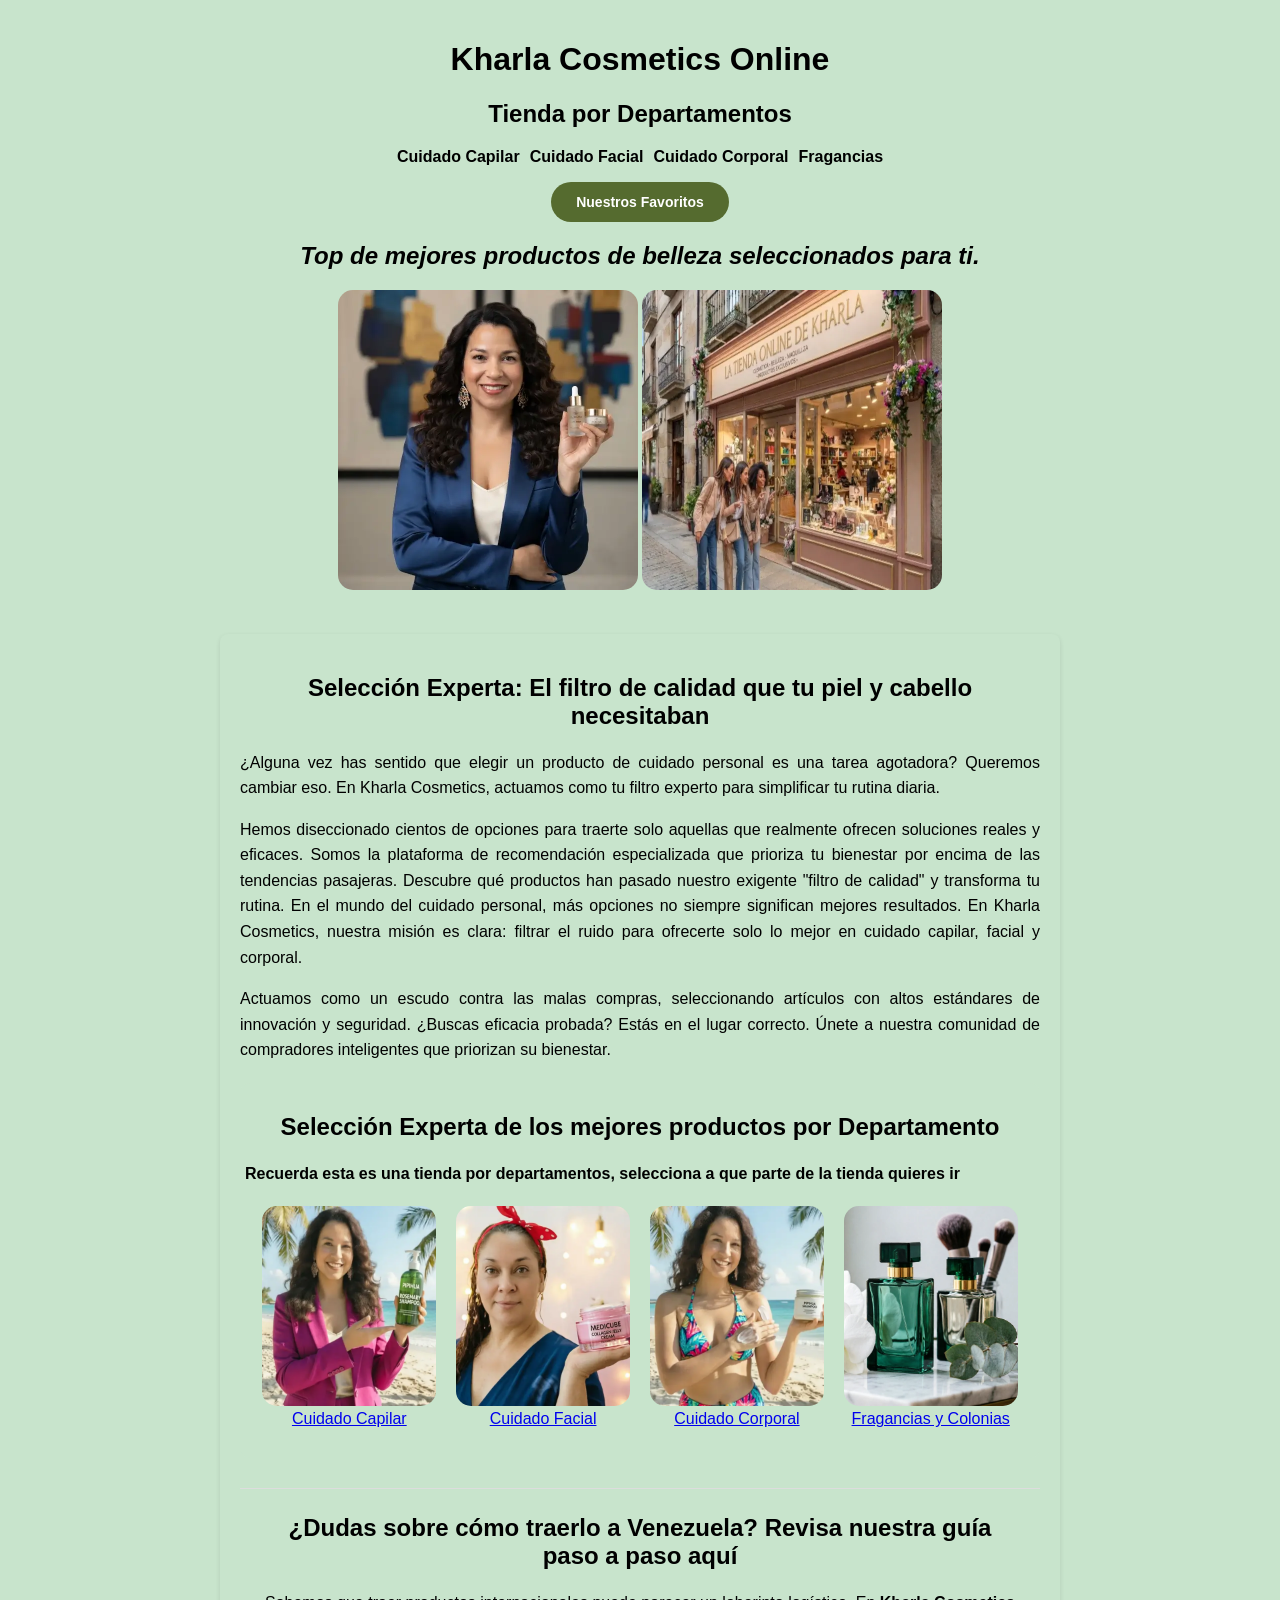
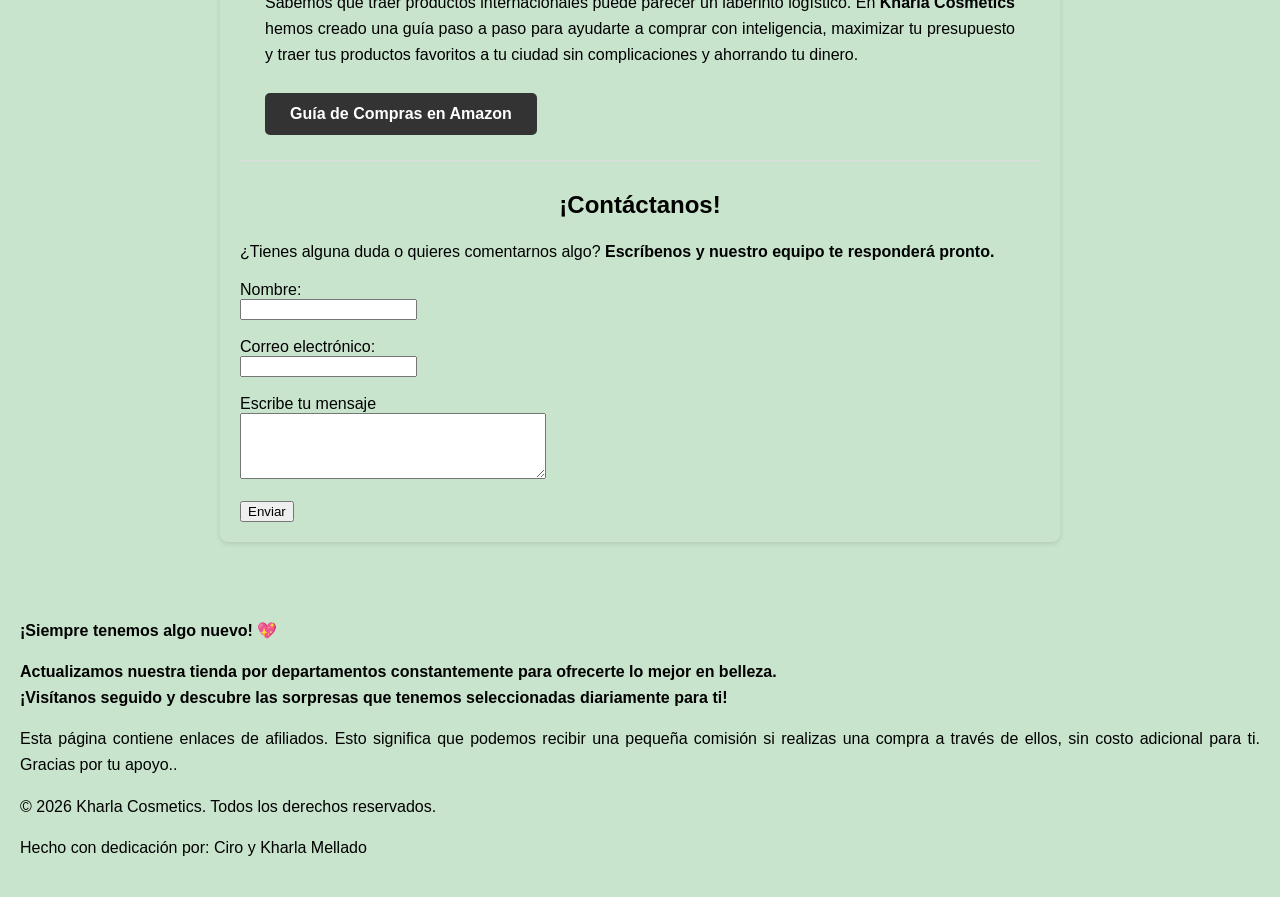
<file: index.html>
<!DOCTYPE html>
<html lang="es">
<head>
    <meta charset="UTF-8">
    <meta name="viewport" content="width=device-width, initial-scale=1.0">
    <meta name="description" content="Descubre en Kharla Cosmetics nuestra selección experta de productos de belleza. Filtramos lo mejor en cuidado capilar, facial y corporal para simplificar tu rutina.">
    <meta name="p:domain_verify" content="e8cad359343ff98861710520df8b23c9"/>
    <link rel="canonical" href="https://ciromellado.github.io/Kharla_Cosmetics_Online/index.html">
    <meta name="msvalidate.01" content="B39398E6B8DB376FE4095D71092860F7" />
    <title>Kharla Cosmetics Online | Cuidado Capilar, Facial y Corporal</title>
    <meta name="google-site-verification" content="ZRGFq0QfEUeuCboebsMcqCSPV9hHCAN7hBQcDXi5OFU" />
    <link rel="stylesheet" href="style.css">
</head>
<body>

    <header>
        <h1>Kharla Cosmetics Online</h1>
        <h2>Tienda por Departamentos</h2>
        <nav>
            <ul>
                <li><a href="capilar.html">Cuidado Capilar</a></li>
                <li><a href="facial.html">Cuidado Facial</a></li>
                <li><a href="corporal.html">Cuidado Corporal</a></li>
                <li><a href="fragancias.html">Fragancias</a></li>
            </ul>
            <a href="landing1.html" class="btn-small">Nuestros Favoritos</a>
        </nav>
        <h2><em>Top de mejores productos de belleza seleccionados para ti.</em></h2>
        
        <div class="imagenes-container">
            <img src="imagenes/kharla_azul.webp" alt="Kharla Mellado, fundadora de Kharla Cosmetics" width="300" height="300" fetchpriority="high">
            <img src="imagenes/tienda_online.webp" alt="la tienda online" width="300" height="300">
        </div>
    </header>

    <main>
        <section class="acerca-de">
            <h2>Selección Experta: El filtro de calidad que tu piel y cabello necesitaban</h2>
            <p>¿Alguna vez has sentido que elegir un producto de cuidado personal es una tarea agotadora? Queremos cambiar eso. En Kharla Cosmetics, actuamos como tu filtro experto para simplificar tu rutina diaria.</p>

            <p>Hemos diseccionado cientos de opciones para traerte solo aquellas que realmente ofrecen soluciones reales y eficaces. Somos la plataforma de recomendación especializada que prioriza tu bienestar por encima de las tendencias pasajeras. Descubre qué productos han pasado nuestro exigente "filtro de calidad" y transforma tu rutina. En el mundo del cuidado personal, más opciones no siempre significan mejores resultados. En Kharla Cosmetics, nuestra misión es clara: filtrar el ruido para ofrecerte solo lo mejor en cuidado capilar, facial y corporal.</p>

            <p>Actuamos como un escudo contra las malas compras, seleccionando artículos con altos estándares de innovación y seguridad. ¿Buscas eficacia probada? Estás en el lugar correcto. Únete a nuestra comunidad de compradores inteligentes que priorizan su bienestar.</p>
            
        </section>
        <section id="departamentos" class="seccion-departamentos">
            <h2>Selección Experta de los mejores productos por Departamento</h2>
            <p><strong>Recuerda esta es una tienda por departamentos, selecciona a que parte de la tienda quieres ir</strong></p>
            <div class="categorias-grid">
            <figure>
                <a href="capilar.html">
                    <img src="imagenes/cuidado_capilar.webp" alt="Cuidado Capilar" width="300" height="300" loading="lazy">
                    <figcaption>Cuidado Capilar</figcaption>
                </a>
            </figure>
              <figure>
                <a href="facial.html">
                    <img src="imagenes/medicube_carol.webp" alt="fotografia de Carolina" width="300" height="300" loading="lazy">
                    <figcaption>Cuidado Facial</figcaption>
                </a>
            </figure>
             <figure>
                <a href="corporal.html">
                    <img src="imagenes/cuidadocorporal.webp" alt="Cuidado corporal" width="300" height="300" loading="lazy">
                    <figcaption>Cuidado Corporal</figcaption>
                </a>
            </figure>
             <figure>
                <a href="fragancias.html">
                    <img src="imagenes/fragancias_colonias.webp" alt="fragancias y colonias" width="300" height="300" loading="lazy">
                    <figcaption>Fragancias y Colonias</figcaption>
                </a>
            </figure>
            </div>
        </section>
         <section id="guia-compras" style="background-color: #c8e4cc; padding: 25px; border-top: 1px solid #ddd; border-bottom: 1px solid #ddd; margin: 30px 0;">
  <h2 style="margin-top: 0;">¿Dudas sobre cómo traerlo a Venezuela? Revisa nuestra guía paso a paso aquí</h2>
  <p>Sabemos que traer productos internacionales puede parecer un laberinto logístico. En <strong>Kharla Cosmetics</strong> hemos creado una guía paso a paso para ayudarte a comprar con inteligencia, maximizar tu presupuesto y traer tus productos favoritos a tu ciudad sin complicaciones y ahorrando tu dinero.</p>
  <a href="guia_compras.html" style="display: inline-block; background-color: #333; color: #fff; padding: 12px 25px; text-decoration: none; border-radius: 5px; font-weight: bold; margin-top: 10px;">Guía de Compras en Amazon</a>
        </section>

        <section id="contacto">
  <h2>¡Contáctanos!</h2>
  <p>¿Tienes alguna duda o quieres comentarnos algo? <strong>Escríbenos y nuestro equipo te responderá pronto.</strong></p>
  
  <form action="https://formspree.io/f/xzdlnlaq" method="POST">
    <div class="form-group">
      <label for="nombre">Nombre:</label><br>
      <input type="text" id="nombre" name="nombre" required>
    </div>
    <br>
    <div class="form-group">
      <label for="email">Correo electrónico:</label><br>
      <input type="email" id="email" name="email" required>
    </div>
    <br>
    <div class="form-group">
      <label for="mensaje">Escribe tu mensaje</label><br>
      <textarea id="mensaje" name="mensaje" rows="4" style="width: 100%; max-width: 300px;" required></textarea>
    </div>
    <br>
    <button type="submit">Enviar</button>
  </form>
  </section>

    </main>
    <footer>
       <p><strong>¡Siempre tenemos algo nuevo! 💖</strong></p>
        <p><strong>Actualizamos nuestra tienda por departamentos constantemente para ofrecerte lo mejor en belleza.<br>¡Visítanos seguido y descubre las sorpresas que tenemos seleccionadas diariamente para ti!</strong></p>
        <p>Esta página contiene enlaces de afiliados. Esto significa que podemos recibir una pequeña comisión si realizas una compra a través de ellos, sin costo adicional para ti. Gracias por tu apoyo..</p>
        <p>&copy; 2026 Kharla Cosmetics. Todos los derechos reservados.</p>
        <p>Hecho con dedicación por: Ciro y Kharla Mellado</p>
    </footer>

   <script>
  // Escuchamos el evento de envío directamente en el formulario
  document.querySelector('form').addEventListener('submit', function(event) {
    // Referencia al formulario que se acaba de enviar
    const form = event.target;
    setTimeout(() => {
      form.reset();
    }, 500);
  });
</script>
    <script type="text/javascript">
    (function(c,l,a,r,i,t,y){
        c[a]=c[a]||function(){(c[a].q=c[a].q||[]).push(arguments)};
        t=l.createElement(r);t.async=1;t.src="https://www.clarity.ms/tag/"+i;
        y=l.getElementsByTagName(r)[0];y.parentNode.insertBefore(t,y);
    })(window, document, "clarity", "script", "xkvlrad4sx");
</script>

</body>
</html>
</file>
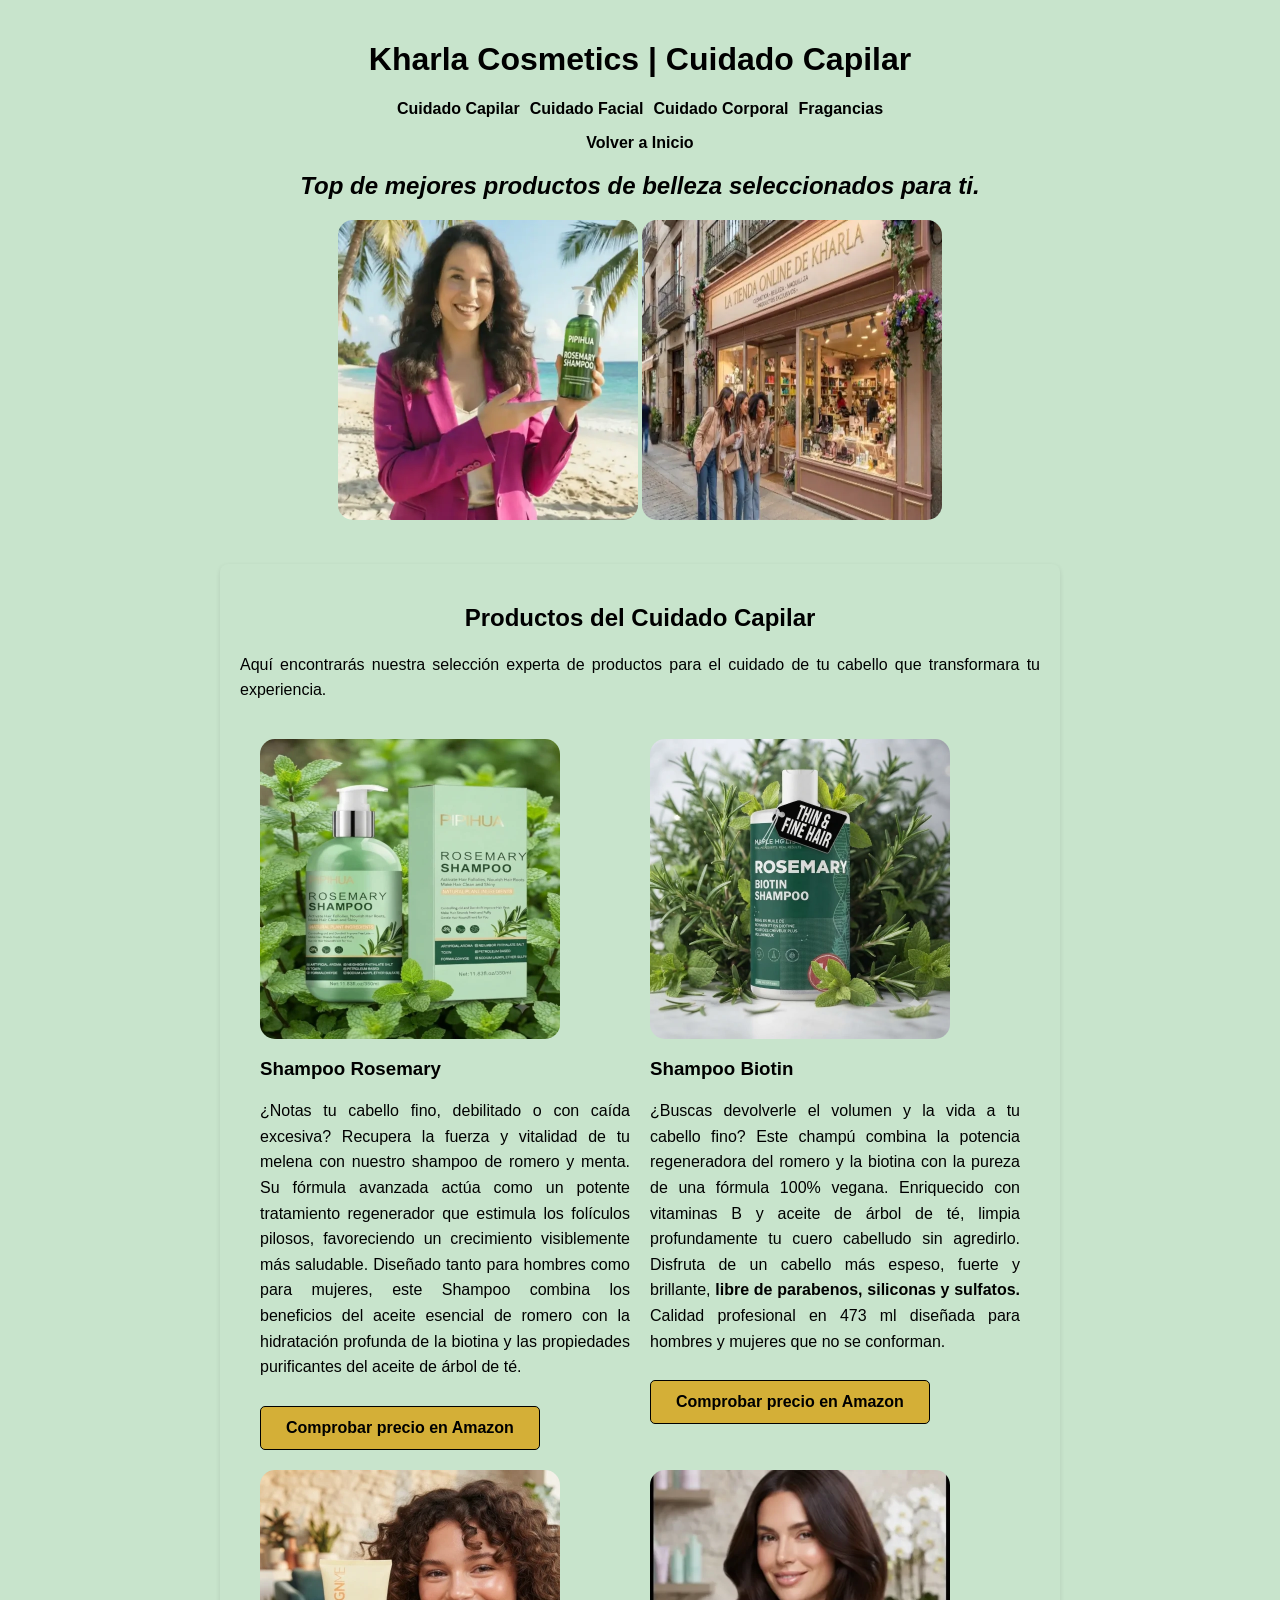
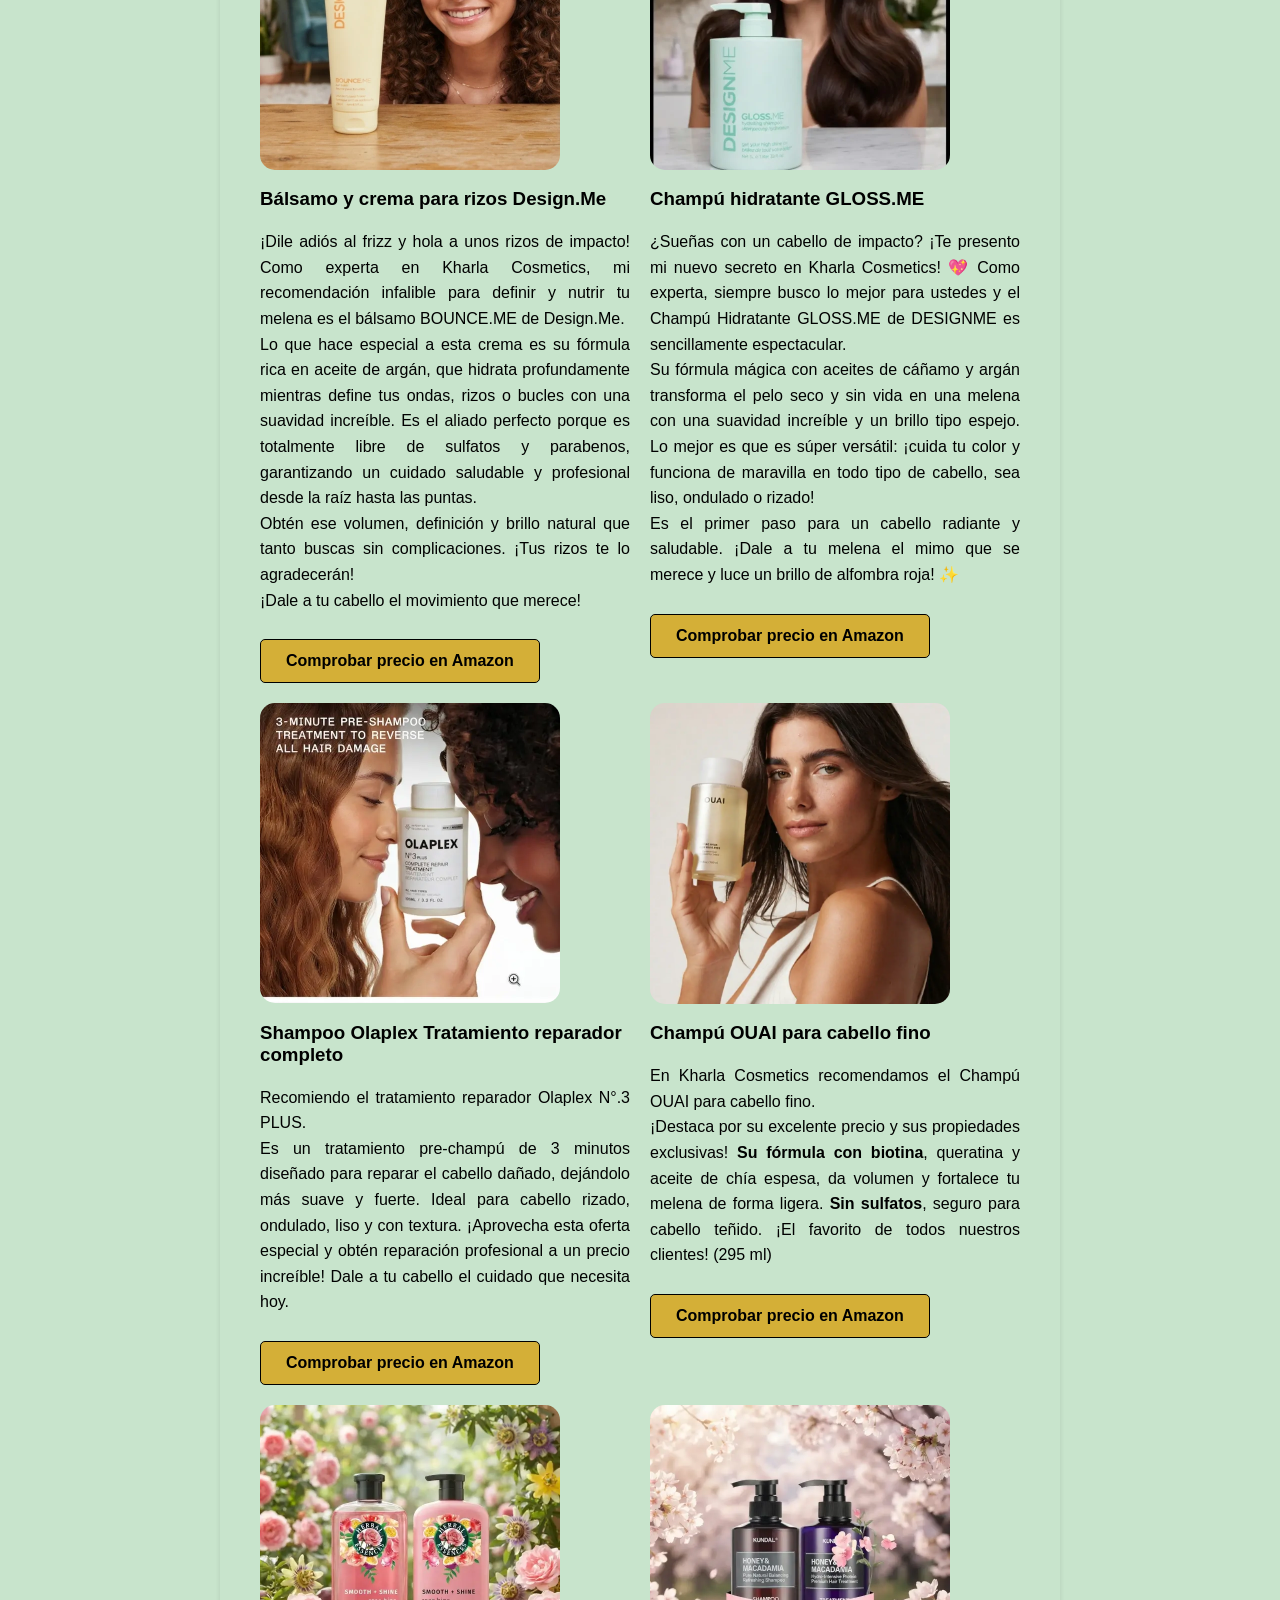
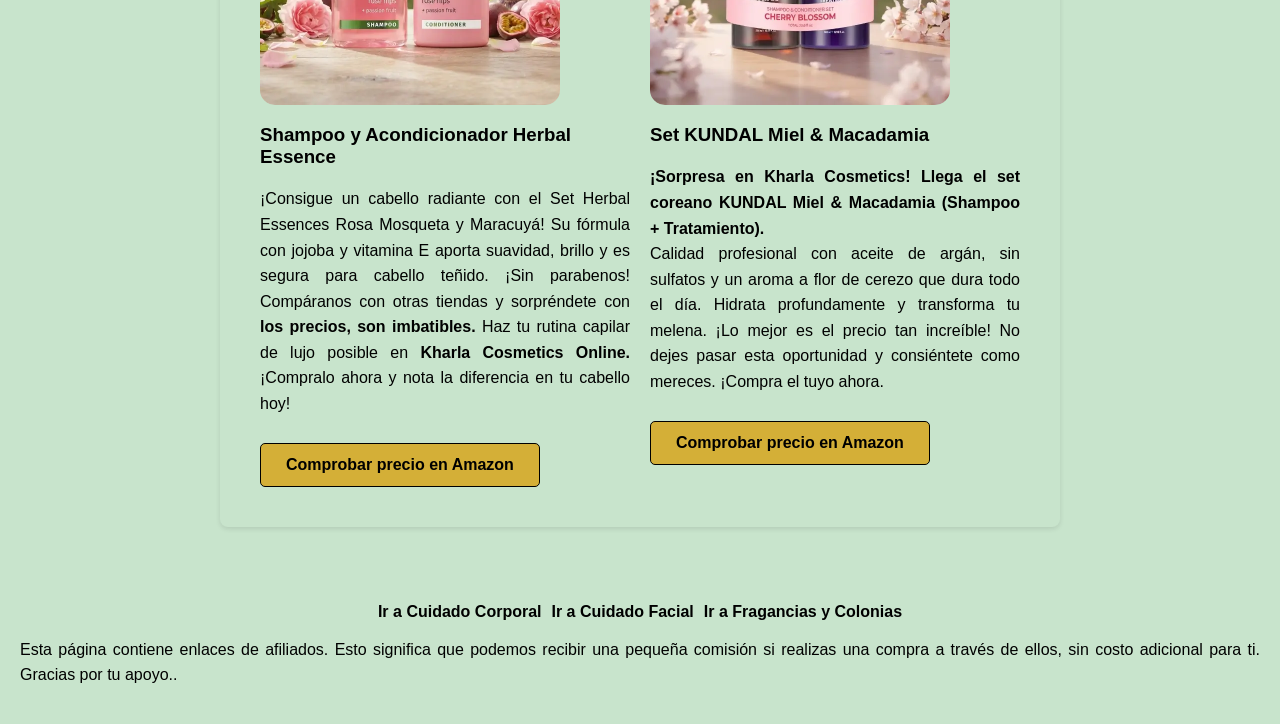
<file: capilar.html>
<!DOCTYPE html>
<html lang="es">
<head>
    <meta charset="UTF-8">
    <meta name="viewport" content="width=device-width, initial-scale=1.0">
    <meta name="description" content="Descubre en Kharla Cosmetics nuestra selección experta de productos de belleza. Filtramos lo mejor del cuidado capilar para simplificar tu rutina.">
    <meta name="google-site-verification" content="ZRGFq0QfEUeuCboebsMcqCSPV9hHCAN7hBQcDXi5OFU" />
    <title>Kharla Cosmetics | Cuidado Capilar</title>
    <link rel="stylesheet" href="style.css">
</head>
<body>

    <header>
        <h1>Kharla Cosmetics | Cuidado Capilar</h1>
        <nav>
            <ul>               
                <li><a href="capilar.html">Cuidado Capilar</a></li>
                <li><a href="facial.html">Cuidado Facial</a></li>
                <li><a href="corporal.html">Cuidado Corporal</a></li>
                <li><a href="fragancias.html">Fragancias</a></li>
            </ul>
            <ul>
                 <li><a href="index.html">Volver a Inicio</a></li>
            </ul>
        </nav>
        <h2><em>Top de mejores productos de belleza seleccionados para ti.</em></h2>
        
        <div class="imagenes-container">
            <img src="imagenes/cuidado_capilar.webp" fetchpriority="high" width="300" height=300 alt="fotografía de kharla">
            <img src="imagenes/tienda_online.webp" width="300" height="300" alt="la tienda online de kharla">
        </div>
    </header>

    <main>
        <section>
            <h2>Productos del Cuidado Capilar</h2>
            <p>Aquí encontrarás nuestra selección experta de productos para el cuidado de tu cabello que transformara tu experiencia.</p>
            
            <div class="productos-grid">
                <article class="producto">
                    <img src="imagenes/shampoo_rosemary.webp" width="300" height="300" alt="Shampoo rosemary" loading="lazy">
                    <h3>Shampoo Rosemary</h3>
                    <p> ¿Notas tu cabello fino, debilitado o con caída excesiva? Recupera la fuerza y vitalidad de tu melena con nuestro shampoo de romero y menta. Su fórmula avanzada actúa como un potente tratamiento regenerador que estimula los folículos pilosos, favoreciendo un crecimiento visiblemente más saludable.

                    Diseñado tanto para hombres como para mujeres, este Shampoo combina los beneficios del aceite esencial de romero con la hidratación profunda de la biotina y las propiedades purificantes del aceite de árbol de té.</p>
                    <a href="https://amzn.to/4f7PUbN" class="boton-compra" target="_blank" rel="noopener noreferrer sponsored">Comprobar precio en Amazon</a>
                </article>
                <article class="producto">
                    <img src="imagenes/biotin.webp" width="300" height="300" alt="Shampoo Biotin en su presentación" loading="lazy">
                    <h3>Shampoo Biotin</h3>
                    <p>¿Buscas devolverle el volumen y la vida a tu cabello fino? Este champú combina la potencia regeneradora del romero y la biotina con la pureza de una fórmula 100% vegana. Enriquecido con vitaminas B y aceite de árbol de té, limpia profundamente tu cuero cabelludo sin agredirlo. Disfruta de un cabello más espeso, fuerte y brillante, <strong>libre de parabenos, siliconas y sulfatos.</strong> Calidad profesional en 473 ml diseñada para hombres y mujeres que no se conforman.</p>
                    <a href="https://amzn.to/4yfZSRk" class="boton-compra" target="_blank" rel="noopener noreferrer sponsored">Comprobar precio en Amazon</a>
                </article>
                 <article class="producto">
                    <img src="imagenes/rizos.webp" width="300" height="300" alt="mujer muy bella con pelo rizado" loading="lazy">
                    <h3>Bálsamo y crema para rizos Design.Me </h3>
                    <p>¡Dile adiós al frizz y hola a unos rizos de impacto! Como experta en Kharla Cosmetics, mi recomendación infalible para definir y nutrir tu melena es el bálsamo BOUNCE.ME de Design.Me.<br>

                    Lo que hace especial a esta crema es su fórmula rica en aceite de argán, que hidrata profundamente mientras define tus ondas, rizos o bucles con una suavidad increíble. Es el aliado perfecto porque es totalmente libre de sulfatos y parabenos, garantizando un cuidado saludable y profesional desde la raíz hasta las puntas.<br>

                    Obtén ese volumen, definición y brillo natural que tanto buscas sin complicaciones. ¡Tus rizos te lo agradecerán!<br>

                    ¡Dale a tu cabello el movimiento que merece!</p>
                    <a href="https://amzn.to/44jKVQz" class="boton-compra" target="_blank" rel="noopener noreferrer sponsored">Comprobar precio en Amazon</a>
                </article>
                 <article class="producto">
                    <img src="imagenes/shampoodesigme.webp" width="300" height="300" alt="una mujer con un pelo esplendoroso" loading="lazy">
                    <h3>Champú hidratante GLOSS.ME</h3>
                    <p>¿Sueñas con un cabello de impacto? ¡Te presento mi nuevo secreto en Kharla Cosmetics! 💖 Como experta, siempre busco lo mejor para ustedes y el Champú Hidratante GLOSS.ME de DESIGNME es sencillamente espectacular.<br>

                    Su fórmula mágica con aceites de cáñamo y argán transforma el pelo seco y sin vida en una melena con una suavidad increíble y un brillo tipo espejo. Lo mejor es que es súper versátil: ¡cuida tu color y funciona de maravilla en todo tipo de cabello, sea liso, ondulado o rizado!<br>

                    Es el primer paso para un cabello radiante y saludable. ¡Dale a tu melena el mimo que se merece y luce un brillo de alfombra roja! ✨</p>
                    <a href="https://amzn.to/4aLJMF5" class="boton-compra" target="_blank" rel="noopener noreferrer sponsored">Comprobar precio en Amazon</a>
                </article>
                <article class="producto">
                    <img src="imagenes/olaplex.webp" width="300" height="300" alt="Shampoo olaplex Tratamiento reparador completo" loading="lazy">
                    <h3>Shampoo Olaplex Tratamiento reparador completo</h3>
                    <p>Recomiendo el tratamiento reparador Olaplex N°.3 PLUS.<br>
                     Es un tratamiento pre-champú de 3 minutos diseñado para reparar el cabello dañado, dejándolo más suave y fuerte. Ideal para cabello rizado, ondulado, liso y con textura. ¡Aprovecha esta oferta especial y obtén reparación profesional a un precio increíble! Dale a tu cabello el cuidado que necesita hoy.</p>
                    <a href="https://amzn.to/4fAeH9V" class="boton-compra" target="_blank" rel="noopepener noreferrer sponsored">Comprobar precio en Amazon</a>
                </article>
                                <article class="producto">
                    <img src="imagenes/shampoo_ouai.webp" width="300" height="300" alt="Shampoo OUAI para cabello fino" loading="lazy">
                    <h3>Champú OUAI para cabello fino</h3>
                    <p>En Kharla Cosmetics recomendamos el Champú OUAI para cabello fino.<br>
                     ¡Destaca por su excelente precio y sus propiedades exclusivas! 
                     <strong>Su fórmula con biotina</strong>, queratina y aceite de chía espesa, da volumen y fortalece tu melena de forma ligera.
                     <strong>Sin sulfatos</strong>, seguro para cabello teñido. ¡El favorito de todos nuestros clientes! (295 ml)</p>
                    <a href="https://amzn.to/4phJr2J" class="boton-compra" target="_blank" rel="noopener noreferrer sponsored">Comprobar precio en Amazon</a>
                </article>
                   <article class="producto">
                   <img src="imagenes/herbal_essence.webp" width="300" height="300" alt="Presentación de los productos Shampoo y Acondicionador Herbal Essence" loading="lazy"> 
                    <h3>Shampoo y Acondicionador Herbal Essence</h3> 
                    <p>¡Consigue un cabello radiante con el Set Herbal Essences Rosa Mosqueta y Maracuyá! Su fórmula con jojoba y vitamina E aporta suavidad, brillo y es segura para cabello teñido. ¡Sin parabenos! Compáranos con otras tiendas y sorpréndete con <strong>los precios, son imbatibles.</strong> Haz tu rutina capilar de lujo posible en <strong>Kharla Cosmetics Online.</strong> ¡Compralo ahora y nota la diferencia en tu cabello hoy!</p>
                    <a href="https://amzn.to/4pzFRkL" class="boton-compra" target="_blank" rel="noopener noreferrer sponsored">Comprobar precio en Amazon</a>
                </article>
                <article class="producto">
                   <img src="imagenes/set_kundal.webp" width="300" height="300" alt="Set de champú y acondicionador coreano para el cuidado del cabello KUNDAL" loading="lazy"> 
                    <h3>Set KUNDAL Miel & Macadamia</h3> 
                    <p><strong>¡Sorpresa en Kharla Cosmetics! Llega el set coreano KUNDAL Miel & Macadamia (Shampoo + Tratamiento).</strong><br> Calidad profesional con aceite de argán, sin sulfatos y un aroma a flor de cerezo que dura todo el día. Hidrata profundamente y transforma tu melena. ¡Lo mejor es el precio tan increíble! No dejes pasar esta oportunidad y consiéntete como mereces. ¡Compra el tuyo ahora.</p>
                    <a href="https://amzn.to/3Rjhhb1" class="boton-compra" target="_blank" rel="noopener noreferrer sponsored">Comprobar precio en Amazon</a>
                </article>
            </div>
        </section>
    </main>
     <footer>
     <nav class="footer-nav">
        <ul>
            <li><a href="corporal.html">Ir a Cuidado Corporal</a></li>
            <li><a href="facial.html">Ir a Cuidado Facial</a></li>
            <li><a href="fragancias.html">Ir a Fragancias y Colonias</a></li>
        </ul>
         <p>Esta página contiene enlaces de afiliados. Esto significa que podemos recibir una pequeña comisión si realizas una compra a través de ellos, sin costo adicional para ti. Gracias por tu apoyo..</p>
    </nav>
    </footer>
     <script type="text/javascript">
    (function(c,l,a,r,i,t,y){
        c[a]=c[a]||function(){(c[a].q=c[a].q||[]).push(arguments)};
        t=l.createElement(r);t.async=1;t.src="https://www.clarity.ms/tag/"+i;
        y=l.getElementsByTagName(r)[0];y.parentNode.insertBefore(t,y);
    })(window, document, "clarity", "script", "xkvlrad4sx");
</script>

</body>
</html>
</file>
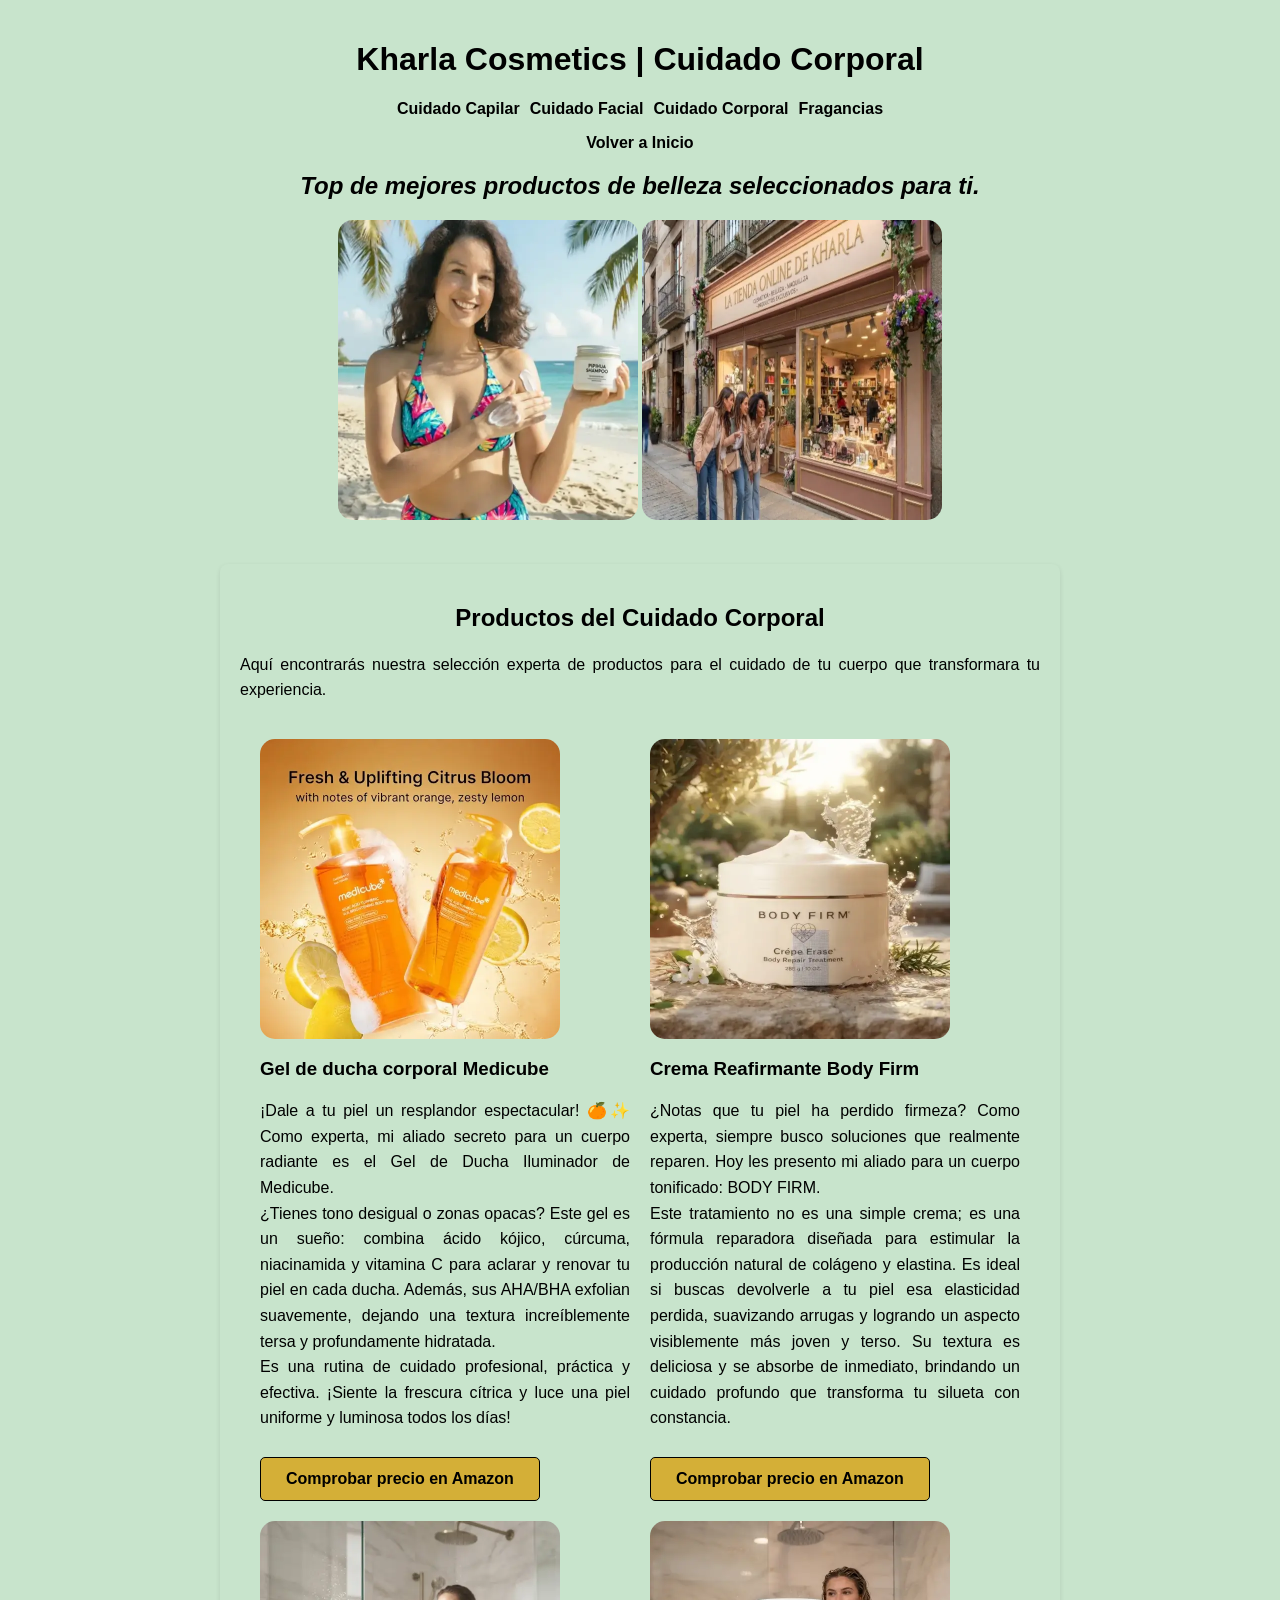
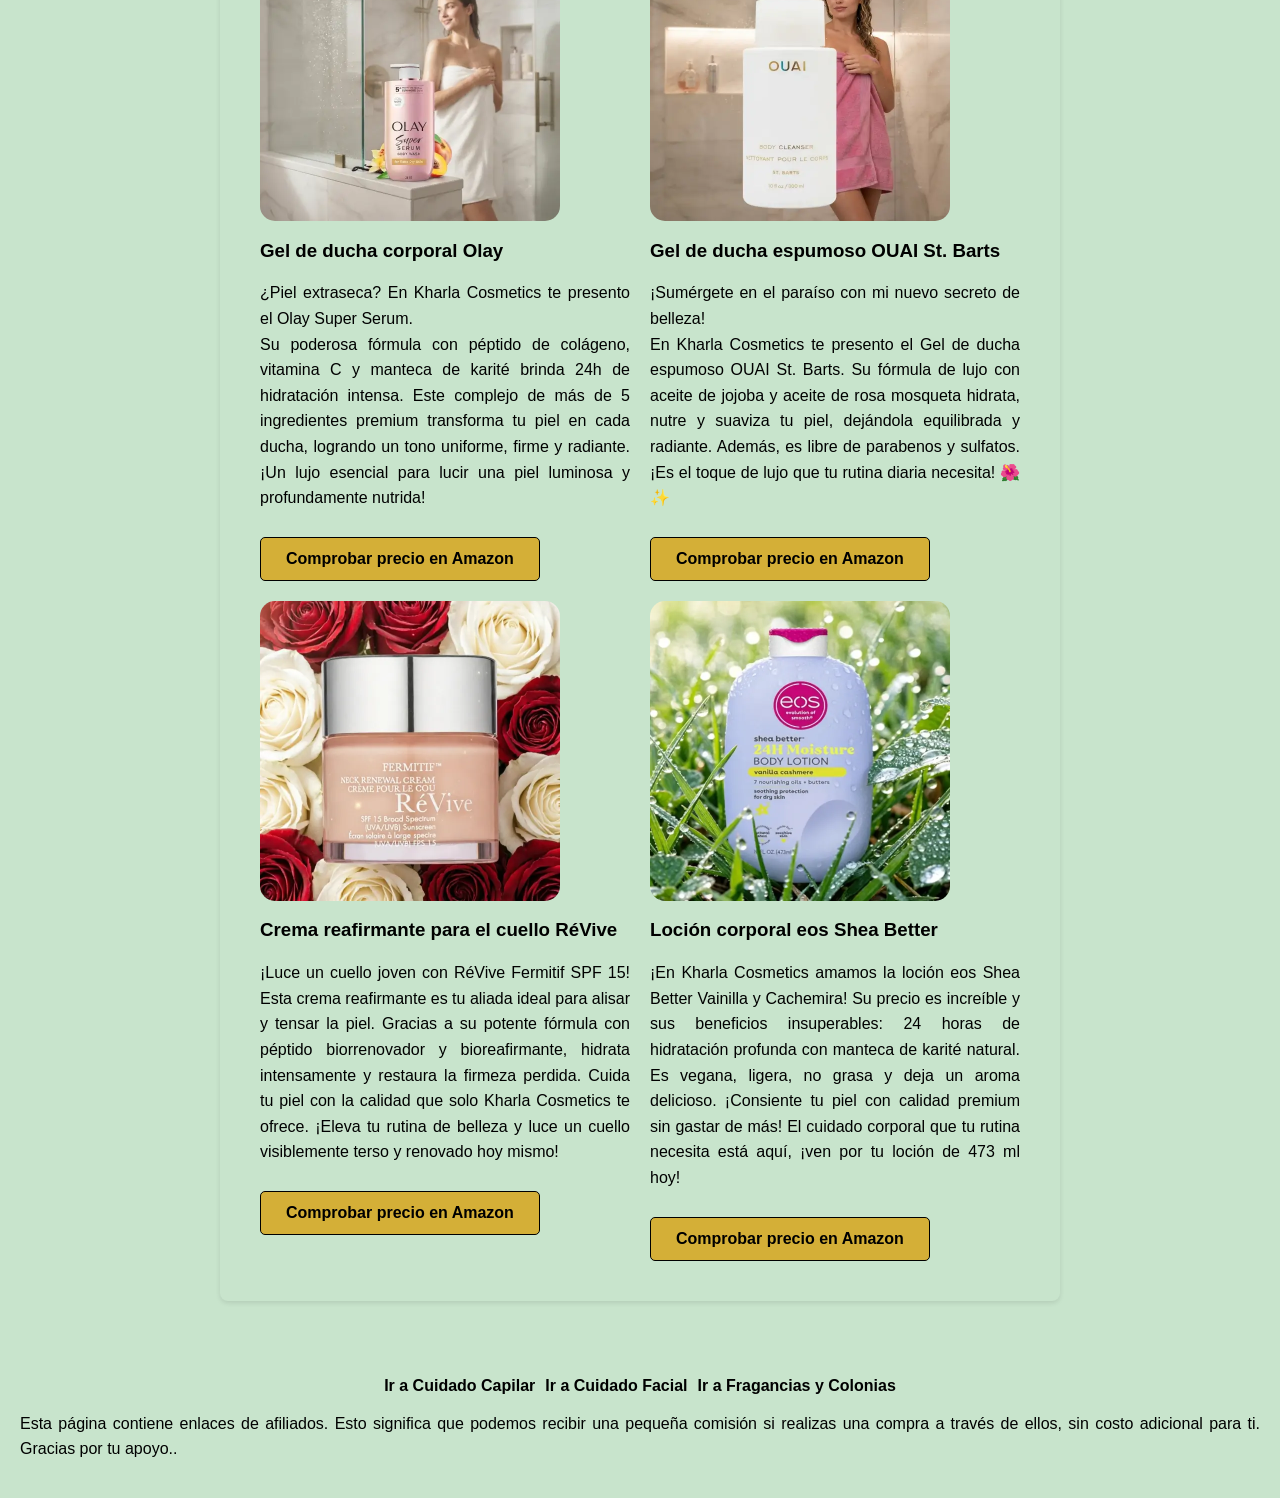
<file: corporal.html>
<!DOCTYPE html>
<html lang="es">
<head>
    <meta charset="UTF-8">
    <meta name="viewport" content="width=device-width, initial-scale=1.0">
    <meta name="description" content="Descubre en Kharla Cosmetics nuestra selección experta de productos de belleza. Filtramos lo mejor del cuidado corporal para simplificar tu rutina.">
    <meta name="google-site-verification" content="ZRGFq0QfEUeuCboebsMcqCSPV9hHCAN7hBQcDXi5OFU" />
    <title>Kharla Cosmetics | Cuidado Corporal</title>
    <link rel="stylesheet" href="style.css">
</head>
<body>

    <header>
        <h1>Kharla Cosmetics | Cuidado Corporal</h1>
        <nav>
            <ul>             
                <li><a href="capilar.html">Cuidado Capilar</a></li>
                <li><a href="facial.html">Cuidado Facial</a></li>
                <li><a href="corporal.html">Cuidado Corporal</a></li>
                <li><a href="fragancias.html">Fragancias</a></li>
            </ul>
            <ul>
                <li><a href="index.html">Volver a Inicio</a></li>
            </ul>
        </nav>
        <h2><em>Top de mejores productos de belleza seleccionados para ti.</em></h2>
        
        <div class="imagenes-container">
            <img src="imagenes/cuidadocorporal.webp" width="300" height="300" alt="fotografía de kharla">
            <img src="imagenes/tienda_online.webp" width="300" height="300" alt="la tienda online de Kharla">
        </div>
    </header>

    <main>
        <section>
            <h2>Productos del Cuidado Corporal</h2>
            <p>Aquí encontrarás nuestra selección experta de productos para el cuidado de tu cuerpo que transformara tu experiencia.</p>
            
            <div class="productos-grid">
                <article class="producto">
                    <img src="imagenes/medicube.webp" width="300" height="300" alt="presentacion del producto Ducha Corporal" loading="lazy">
                    <h3>Gel de ducha corporal Medicube</h3>
                    <p>¡Dale a tu piel un resplandor espectacular! 🍊✨ Como experta, mi aliado secreto para un cuerpo radiante es el Gel de Ducha Iluminador de Medicube.<br>

                    ¿Tienes tono desigual o zonas opacas? Este gel es un sueño: combina ácido kójico, cúrcuma, niacinamida y vitamina C para aclarar y renovar tu piel en cada ducha. Además, sus AHA/BHA exfolian suavemente, dejando una textura increíblemente tersa y profundamente hidratada.<br>

                    Es una rutina de cuidado profesional, práctica y efectiva. ¡Siente la frescura cítrica y luce una piel uniforme y luminosa todos los días!</p>

                    <a href="https://amzn.to/3R2MTBS" class="boton-compra" target="_blank" rel="noopener noreferrer sponsored">Comprobar precio en Amazon</a>
                </article>
                <article class="producto">
                    <img src="imagenes/bodyfirm.webp" width="300" height="300" alt="presentacion del producto Crema reparadora bodi firm" loading="lazy">
                    <h3> Crema Reafirmante Body Firm </h3>
                    <p>¿Notas que tu piel ha perdido firmeza? Como experta, siempre busco soluciones que realmente reparen. Hoy les presento mi aliado para un cuerpo tonificado: BODY FIRM.<br>

                    Este tratamiento no es una simple crema; es una fórmula reparadora diseñada para estimular la producción natural de colágeno y elastina. Es ideal si buscas devolverle a tu piel esa elasticidad perdida, suavizando arrugas y logrando un aspecto visiblemente más joven y terso. Su textura es deliciosa y se absorbe de inmediato, brindando un cuidado profundo que transforma tu silueta con constancia.</p>
                    
                    <a href="https://amzn.to/4bhCIA4" class="boton-compra" target="_blank" rel="noopener noreferrer sponsored">Comprobar precio en Amazon</a>
                </article>
                <article class="producto">
                 <img src="imagenes/olay.webp" width="300" height="300" alt="Gel de ducha corporal Olay" loading="lazy">   
                    <h3>Gel de ducha corporal Olay</h3>
                    <p>¿Piel extraseca? En Kharla Cosmetics te presento el Olay Super Serum.<br>
                     Su poderosa fórmula con péptido de colágeno, vitamina C y manteca de karité brinda 24h de hidratación intensa. Este complejo de más de 5 ingredientes premium transforma tu piel en cada ducha, logrando un tono uniforme, firme y radiante. ¡Un lujo esencial para lucir una piel luminosa y profundamente nutrida!</p>
                     <a href="https://amzn.to/4wxxxnL" class="boton-compra" target="_blank" rel="noopener noreferrer sponsored">Comprobar precio en Amazon</a>
                </article>
                <article class="producto">
                 <img src="imagenes/gel_ducha_corporal.webp" width="300" height="300" alt="presentación del producto Gel de ducha corporal Ouai" loading="lazy"> 
                  <h3>Gel de ducha espumoso OUAI St. Barts</h3> 
                  <p>¡Sumérgete en el paraíso con mi nuevo secreto de belleza!<br>
                   En Kharla Cosmetics te presento el Gel de ducha espumoso OUAI St. Barts. Su fórmula de lujo con aceite de jojoba y aceite de rosa mosqueta hidrata, nutre y suaviza tu piel, dejándola equilibrada y radiante. Además, es libre de parabenos y sulfatos. ¡Es el toque de lujo que tu rutina diaria necesita! 🌺✨</p>  
                    <a href="https://amzn.to/44oKrIY" class="boton-compra" target="_blank" rel="noopener noreferrer sponsored">Comprobar precio en Amazon</a> 
                </article>
                <article class="producto">
                 <img src="imagenes/revive.webp" width="300" height="300" alt="Presentación del producto Crema Reafirmante Revive" loading="lazy">
                    <h3>Crema reafirmante para el cuello RéVive</h3> 
                  <p>¡Luce un cuello joven con RéVive Fermitif SPF 15! Esta crema reafirmante es tu aliada ideal para alisar y tensar la piel. Gracias a su potente fórmula con péptido biorrenovador y bioreafirmante, hidrata intensamente y restaura la firmeza perdida. Cuida tu piel con la calidad que solo Kharla Cosmetics te ofrece. ¡Eleva tu rutina de belleza y luce un cuello visiblemente terso y renovado hoy mismo!</p>  
                    <a href="https://amzn.to/4w2EOMM" class="boton-compra" target="_blank" rel="noopener noreferrer sponsored">Comprobar precio en Amazon</a> 
                </article>
                 <article class="producto">
                 <img src="imagenes/eos.webp" width="300" height="300" alt="presentación del producto Loción humectante Shea Better" loading="lazy"> 
                     <h3>Loción corporal eos Shea Better</h3> 
                  <p>¡En Kharla Cosmetics amamos la loción eos Shea Better Vainilla y Cachemira! Su precio es increíble y sus beneficios insuperables: 24 horas de hidratación profunda con manteca de karité natural. Es vegana, ligera, no grasa y deja un aroma delicioso. ¡Consiente tu piel con calidad premium sin gastar de más! El cuidado corporal que tu rutina necesita está aquí, ¡ven por tu loción de 473 ml hoy!</p>  
                    <a href="https://amzn.to/4plRr2S" class="boton-compra" target="_blank" rel="noopener noreferrer sponsored">Comprobar precio en Amazon</a> 
                </article>
            </div>
        </section>
    </main>
     <footer>
     <nav class="footer-nav">
        <ul>
            <li><a href="corporal.html">Ir a Cuidado Capilar</a></li>
            <li><a href="facial.html">Ir a Cuidado Facial</a></li>
            <li><a href="fragancias.html">Ir a Fragancias y Colonias</a></li>
        </ul>
         <p>Esta página contiene enlaces de afiliados. Esto significa que podemos recibir una pequeña comisión si realizas una compra a través de ellos, sin costo adicional para ti. Gracias por tu apoyo..</p>
    </nav>
    </footer>
        <script type="text/javascript">
    (function(c,l,a,r,i,t,y){
        c[a]=c[a]||function(){(c[a].q=c[a].q||[]).push(arguments)};
        t=l.createElement(r);t.async=1;t.src="https://www.clarity.ms/tag/"+i;
        y=l.getElementsByTagName(r)[0];y.parentNode.insertBefore(t,y);
    })(window, document, "clarity", "script", "xkvlrad4sx");
</script>

</body>
</html>
</file>
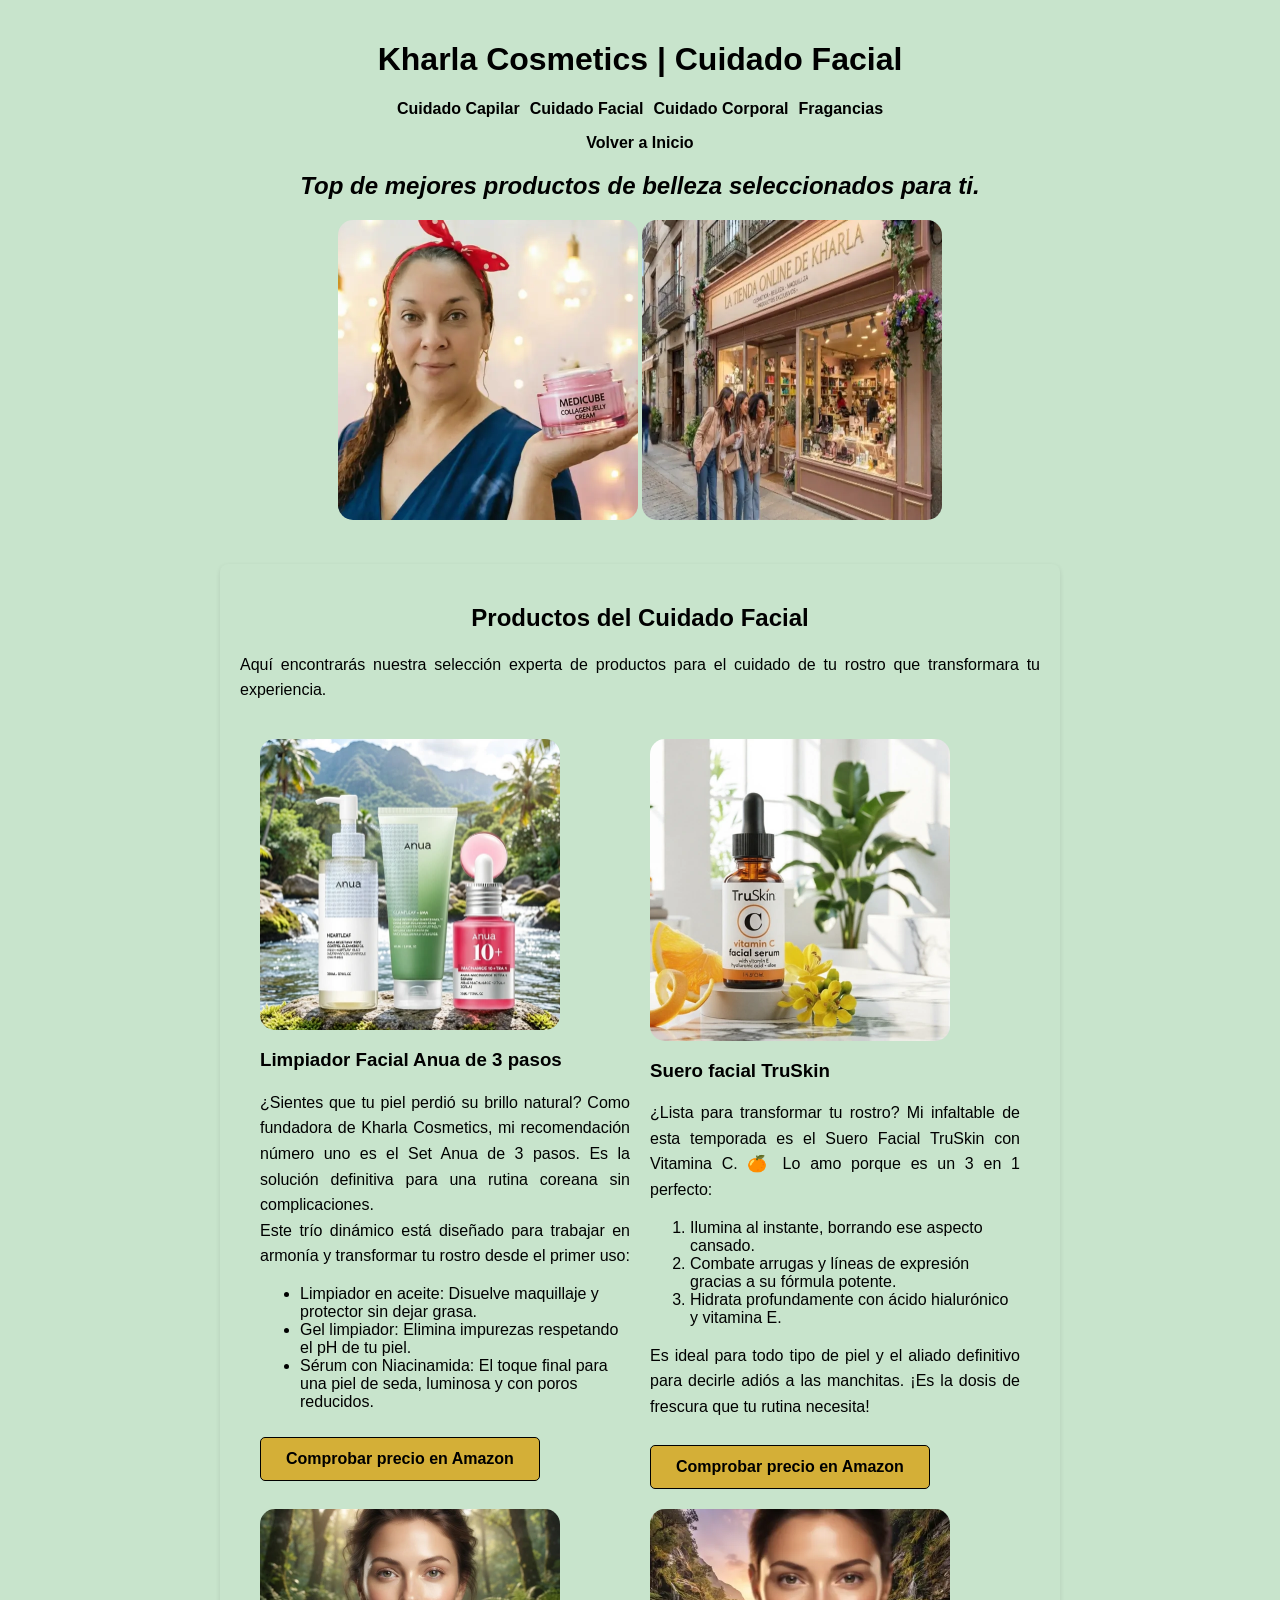
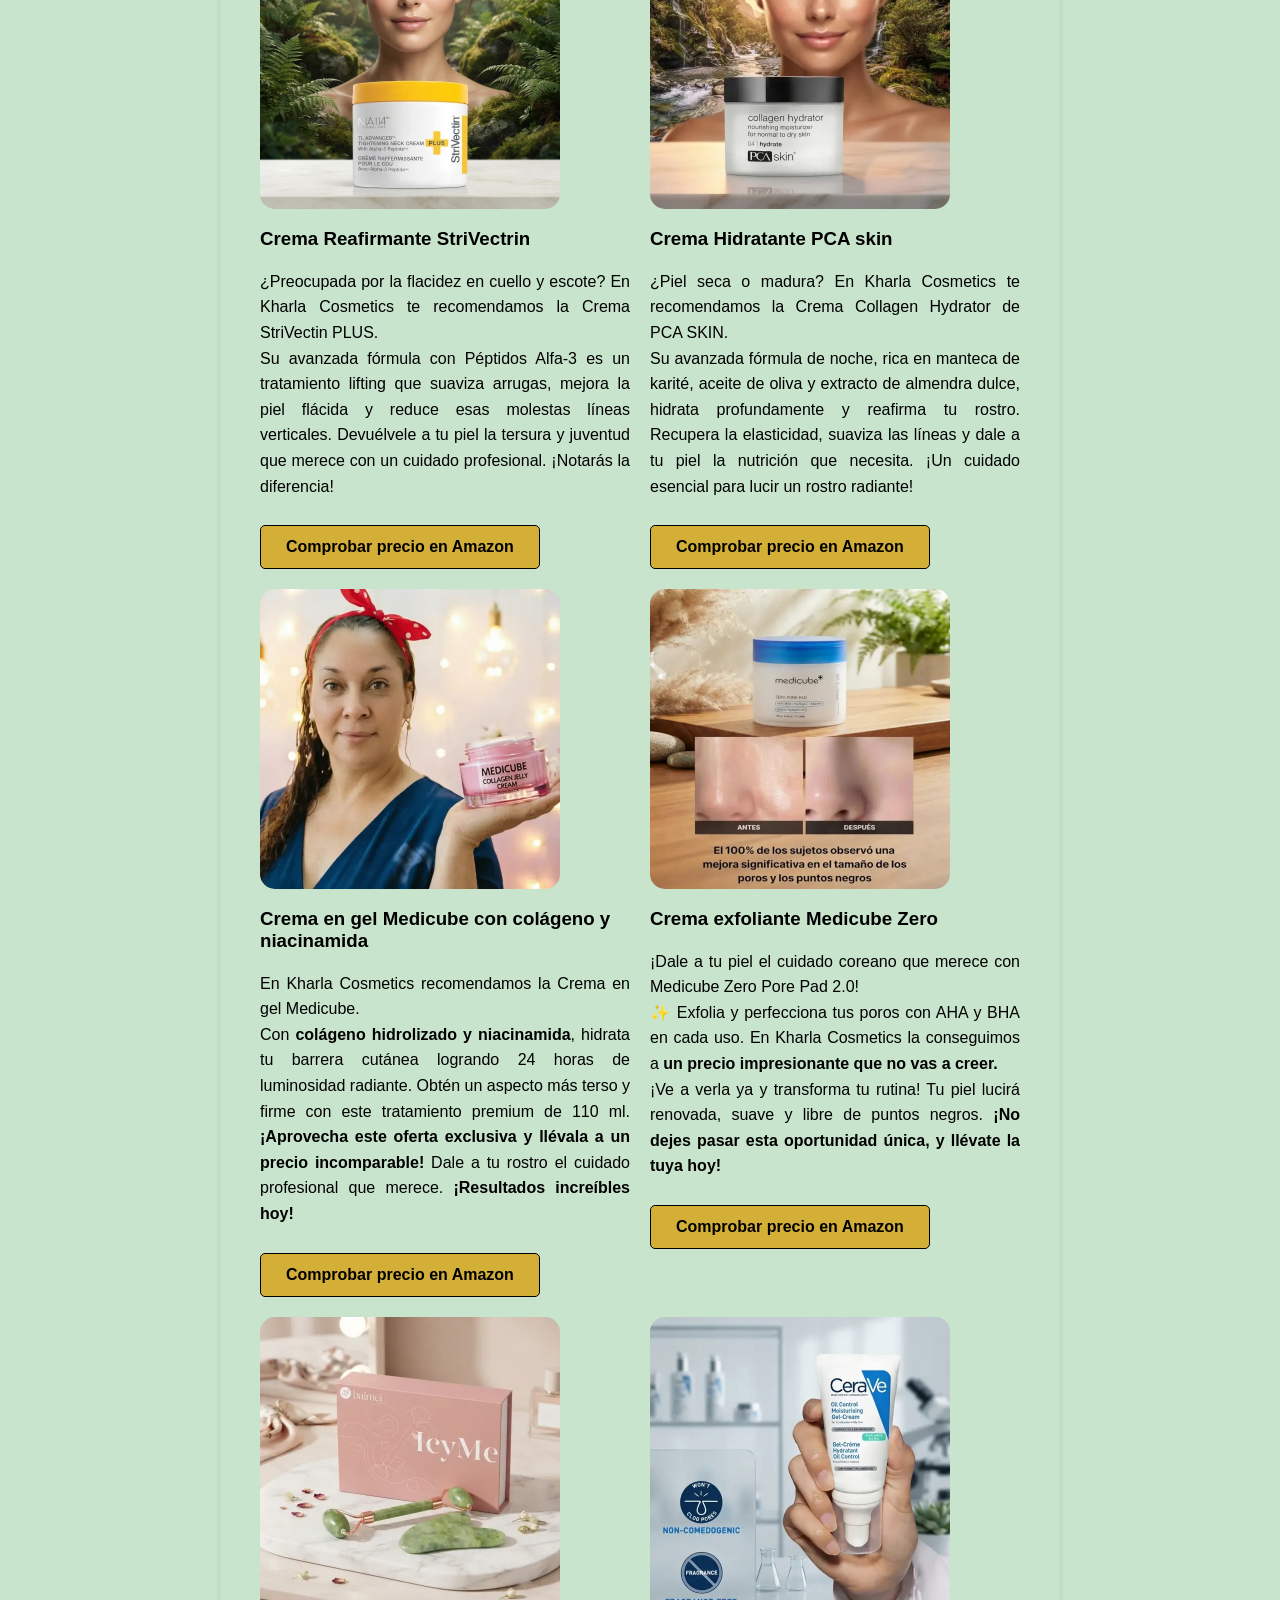
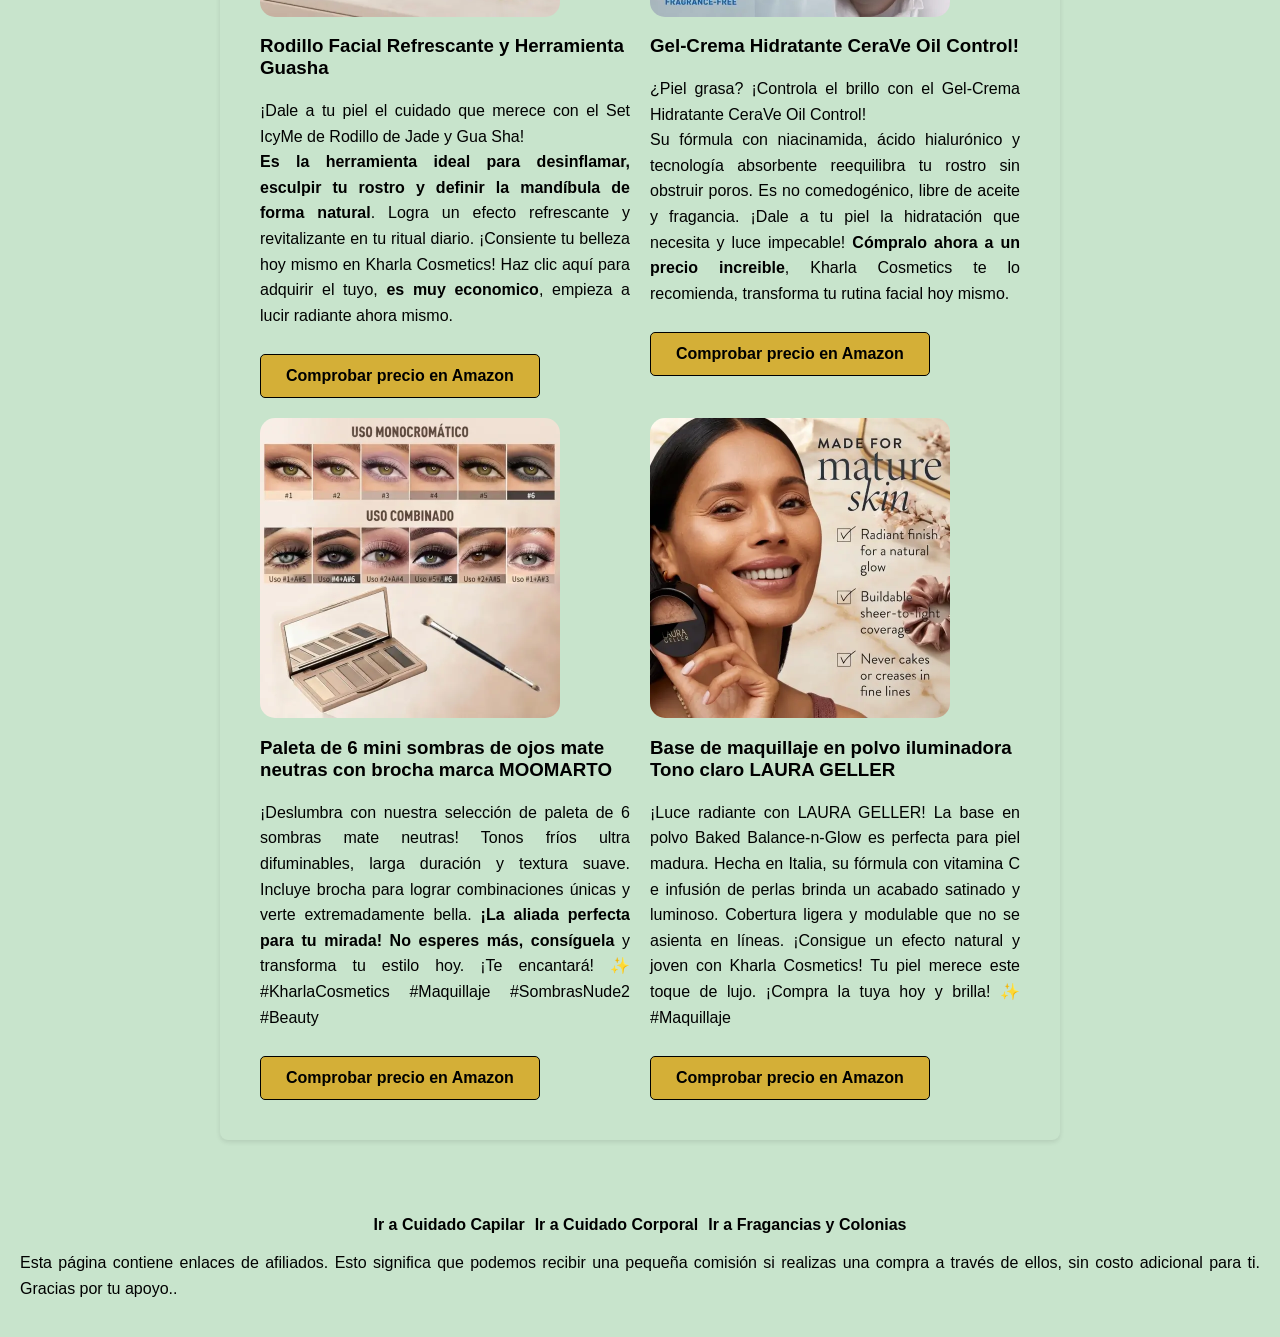
<file: facial.html>
<!DOCTYPE html>
<html lang="es">
<head>
    <meta charset="UTF-8">
    <meta name="viewport" content="width=device-width, initial-scale=1.0">
    <meta name="description" content="Descubre en Kharla Cosmetics nuestra selección experta de productos de belleza. Filtramos lo mejor del cuidado  facial para simplificar tu rutina.">
    <meta name="google-site-verification" content="ZRGFq0QfEUeuCboebsMcqCSPV9hHCAN7hBQcDXi5OFU" />
    <title>Kharla Cosmetics | Cuidado Facial</title>
    <link rel="stylesheet" href="style.css">
</head>
<body>

    <header>
        <h1>Kharla Cosmetics | Cuidado Facial</h1>
        <nav>
            <ul>
                <li><a href="capilar.html">Cuidado Capilar</a></li>
                <li><a href="facial.html">Cuidado Facial</a></li>
                <li><a href="corporal.html">Cuidado Corporal</a></li>
                <li><a href="fragancias.html">Fragancias</a></li>
            </ul>
            <ul>
                <li><a href="index.html">Volver a Inicio</a></li>
            </ul>
        </nav>
        <h2><em>Top de mejores productos de belleza seleccionados para ti.</em></h2>
        
        <div class="imagenes-container">
            <img src="imagenes/medicube_carol.webp" width="300" height="300"  alt="fotografía de Carolina Mellado" >
            <img src="imagenes/tienda_online.webp" width="300" height="300" alt="la tienda online de Kharla">
        </div>
    </header>

    <main>
        <section>
            <h2>Productos del Cuidado Facial</h2>
            <p>Aquí encontrarás nuestra selección experta de productos para el cuidado de tu rostro que transformara tu experiencia.</p>
            
            <div class="productos-grid">
                <article class="producto">
                    <img src="imagenes/anua3step.webp" width="300" height="300" alt="limpiador facial">
                    <h3>Limpiador Facial Anua de 3 pasos </h3>
                    <p>¿Sientes que tu piel perdió su brillo natural? Como fundadora de Kharla Cosmetics, mi recomendación número uno es el Set Anua de 3 pasos. Es la solución definitiva para una rutina coreana sin complicaciones.<br>

                    Este trío dinámico está diseñado para trabajar en armonía y transformar tu rostro desde el primer uso:</p>

                    <ul>
                      <li>Limpiador en aceite: Disuelve maquillaje y protector sin dejar grasa.</li>

                      <li>Gel limpiador: Elimina impurezas respetando el pH de tu piel.</li>

                      <li>Sérum con Niacinamida: El toque final para una piel de seda, luminosa y con poros reducidos.</li>
                    </ul>
                     <a href="https://amzn.to/44oe1OE" class="boton-compra" aria-label="Comprobar precio del Limpiador Facial Anua de 3 pasos en Amazon" target="_blank" rel="noopener noreferrer sponsored">Comprobar precio en Amazon</a>
                </article>
                <article class="producto">
                    <img src="imagenes/truskin.webp" width="300" height="300" alt="Suero facial TruSkin">
                    <h3>Suero facial TruSkin</h3>
                    <p>¿Lista para transformar tu rostro? Mi infaltable de esta temporada es el Suero Facial TruSkin con Vitamina C. 🍊

                    Lo amo porque es un 3 en 1 perfecto:</p>
                    <ol>
                      <li>Ilumina al instante, borrando ese aspecto cansado.</li>

                      <li>Combate arrugas y líneas de expresión gracias a su fórmula potente.</li>

                     <li>Hidrata profundamente con ácido hialurónico y vitamina E.</li>
                    </ol>
                    <p>Es ideal para todo tipo de piel y el aliado definitivo para decirle adiós a las manchitas. ¡Es la dosis de frescura que tu rutina necesita!</p>
                    <a href="https://amzn.to/44jbCVz" class="boton-compra" aria-label="Comprobar precio del Suero facial TruSkin en Amazon" target="_blank" rel="noopener noreferrer sponsored">Comprobar precio en Amazon</a>
                </article>
                <article class="producto">
                  <img src="imagenes/strivectrin.webp" width="300" height="300" alt="Crema reafirmante strivectrin"> 
                   <h3>Crema Reafirmante StriVectrin</h3> 
                   <p>¿Preocupada por la flacidez en cuello y escote? En Kharla Cosmetics te recomendamos la Crema StriVectin PLUS.<br>
                    Su avanzada fórmula con Péptidos Alfa-3 es un tratamiento lifting que suaviza arrugas, mejora la piel flácida y reduce esas molestas líneas verticales. Devuélvele a tu piel la tersura y juventud que merece con un cuidado profesional. ¡Notarás la diferencia!</p>
                     <a href="https://amzn.to/4w1tVe2" class="boton-compra" aria-label="Comprobar precio de la Crema Reafirmante StriVectrin en Amazon" target="_blank" rel="noopener noreferrer sponsored">Comprobar precio en Amazon</a>
                </article>
                <article class="producto">
                   <img src="imagenes/pcaskin.webp" width="300" height="300" alt="Crema PCA skin"> 
                    <h3>Crema Hidratante PCA skin</h3> 
                    <p>¿Piel seca o madura? En Kharla Cosmetics te recomendamos la Crema Collagen Hydrator de PCA SKIN.<br>
                     Su avanzada fórmula de noche, rica en manteca de karité, aceite de oliva y extracto de almendra dulce, hidrata profundamente y reafirma tu rostro. Recupera la elasticidad, suaviza las líneas y dale a tu piel la nutrición que necesita. ¡Un cuidado esencial para lucir un rostro radiante!</p>
                     <a href="https://amzn.to/4bBqjae" class="boton-compra" aria-label="Comprobar precio de la Crema Hidratante PCA skin en Amazon" target="_blank" rel="noopener noreferrer sponsored">Comprobar precio en Amazon</a>
                </article>
                 <article class="producto">
                   <img src="imagenes/medicube_carol.webp" width="300" height="300" alt="Carolina y la crema Medicube"> 
                    <h3>Crema en gel Medicube con colágeno y niacinamida</h3> 
                    <p>En Kharla Cosmetics recomendamos la Crema en gel Medicube.<br> Con <strong>colágeno hidrolizado y niacinamida</strong>, hidrata tu barrera cutánea logrando 24 horas de luminosidad radiante. Obtén un aspecto más terso y firme con este tratamiento premium de 110 ml.<strong> ¡Aprovecha este oferta exclusiva y llévala a un precio incomparable!</strong> Dale a tu rostro el cuidado profesional que merece.<strong> ¡Resultados increíbles hoy!</strong></p>
                      <a href="https://amzn.to/3RevdDm" class="boton-compra" aria-label="Comprobar precio de la Crema en gel Medicube con colágeno y niacinamida en Amazon" target="_blank" rel="noopener noreferrer sponsored">Comprobar precio en Amazon</a>
                </article>

                <article class="producto">
                   <img src="imagenes/medicube_zero.webp" width="300" height="300" alt="Crema exfoliante Medicube zero"> 
                    <h3>Crema exfoliante Medicube Zero</h3> 
                    <p>¡Dale a tu piel el cuidado coreano que merece con Medicube Zero Pore Pad 2.0!<br>
                     ✨ Exfolia y perfecciona tus poros con AHA y BHA en cada uso. En Kharla Cosmetics la conseguimos a <strong>un precio impresionante que no vas a creer.</strong><br>
                      ¡Ve a verla ya y transforma tu rutina! Tu piel lucirá renovada, suave y libre de puntos negros.<strong> ¡No dejes pasar esta oportunidad única, y llévate la tuya hoy!</strong></p>
                    <a href="https://amzn.to/4fjc1wk" class="boton-compra" aria-label="Comprobar precio de la Crema exfoliante Medicube Zero en Amazon" target="_blank" rel="noopener noreferrer sponsored">Comprobar precio en Amazon</a>  
                </article>
                <article class="producto">
                   <img src="imagenes/baimei.webp" width="300" height="300" alt="Rodillo Facial Refrescante y Herramienta Guasha"> 
                    <h3>Rodillo Facial Refrescante y Herramienta Guasha</h3> 
                    <p>¡Dale a tu piel el cuidado que merece con el Set IcyMe de Rodillo de Jade y Gua Sha!<br>
                     <strong>Es la herramienta ideal para desinflamar, esculpir tu rostro y definir la mandíbula de forma natural</strong>. Logra un efecto refrescante y revitalizante en tu ritual diario. ¡Consiente tu belleza hoy mismo en Kharla Cosmetics! Haz clic aquí para adquirir el tuyo,<strong> es muy economico</strong>, empieza a lucir radiante ahora mismo.</p>
                    <a href="https://amzn.to/44SdWmN" class="boton-compra" aria-label="Comprobar precio del Rodillo Facial Refrescante y Herramienta Guasha en Amazon" target="_blank" rel="noopener noreferrer sponsored">Comprobar precio en Amazon</a>  
                </article>
                <article class="producto">
                   <img src="imagenes/cerave_gel.webp" width="300" height="300" alt="Crema-gel hidratante CeraVe Oil Control"> 
                    <h3>Gel-Crema Hidratante CeraVe Oil Control!</h3> 
                    <p>¿Piel grasa? ¡Controla el brillo con el Gel-Crema Hidratante CeraVe Oil Control!<br>
                     Su fórmula con niacinamida, ácido hialurónico y tecnología absorbente reequilibra tu rostro sin obstruir poros. Es no comedogénico, libre de aceite y fragancia. ¡Dale a tu piel la hidratación que necesita y luce impecable!<strong> Cómpralo ahora a un precio increible</strong>, Kharla Cosmetics te lo recomienda, transforma tu rutina facial hoy mismo.</p>
                    <a href="https://amzn.to/4ffuFF5" class="boton-compra" aria-label="Comprobar precio del Gel-Crema Hidratante CeraVe Oil Control! en Amazon" target="_blank" rel="noopener noreferrer sponsored">Comprobar precio en Amazon</a>  
                </article>
                <article class="producto">
                   <img src="imagenes/color_eye.webp" width="300" height="300" alt="Paleta de 6 mini sombras de ojos mate neutras con brocha"> 
                    <h3>Paleta de 6 mini sombras de ojos mate neutras con brocha marca MOOMARTO</h3> 
                    <p>¡Deslumbra con nuestra selección de paleta de 6 sombras mate neutras! Tonos fríos ultra difuminables, larga duración y textura suave. Incluye brocha para lograr combinaciones únicas y verte extremadamente bella. <strong>¡La aliada perfecta para tu mirada! No esperes más, consíguela</strong> y transforma tu estilo hoy. ¡Te encantará! ✨ #KharlaCosmetics #Maquillaje #SombrasNude2 #Beauty</p>
                    <a href="https://amzn.to/4wbv42A" class="boton-compra" aria-label="Comprobar precio de Paleta de 6 mini sombras de ojos mate neutras con brocha marca MOOMARTO en Amazon" target="_blank" rel="noopener noreferrer sponsored">Comprobar precio en Amazon</a>  
                </article>

                <article class="producto">
                   <img src="imagenes/laura_geller.webp" width="300" height="300" alt="Base de maquillaje en polvo iluminadora Tono claro LAURA GELLER"> 
                    <h3>Base de maquillaje en polvo iluminadora Tono claro LAURA GELLER</h3> 
                    <p>¡Luce radiante con LAURA GELLER! La base en polvo Baked Balance-n-Glow es perfecta para piel madura. Hecha en Italia, su fórmula con vitamina C e infusión de perlas brinda un acabado satinado y luminoso. Cobertura ligera y modulable que no se asienta en líneas. ¡Consigue un efecto natural y joven con Kharla Cosmetics! Tu piel merece este toque de lujo. ¡Compra la tuya hoy y brilla! ✨ #Maquillaje</p>
                    <a href="https://amzn.to/4bArPtl" class="boton-compra" aria-label="Comprobar precio de Base de maquillaje en polvo iluminadora Tono claro LAURA GELLER en Amazon" target="_blank" rel="noopener noreferrer sponsored">Comprobar precio en Amazon</a>  
                </article>

            </div>
        </section>
    </main>
     <footer>
     <nav class="footer-nav">
        <ul>
            <li><a href="corporal.html">Ir a Cuidado Capilar</a></li>
            <li><a href="facial.html">Ir a Cuidado Corporal</a></li>
            <li><a href="fragancias.html">Ir a Fragancias y Colonias</a></li>
        </ul>
         <p>Esta página contiene enlaces de afiliados. Esto significa que podemos recibir una pequeña comisión si realizas una compra a través de ellos, sin costo adicional para ti. Gracias por tu apoyo..</p>
    </nav>
    </footer>
     <script type="text/javascript">
    (function(c,l,a,r,i,t,y){
        c[a]=c[a]||function(){(c[a].q=c[a].q||[]).push(arguments)};
        t=l.createElement(r);t.async=1;t.src="https://www.clarity.ms/tag/"+i;
        y=l.getElementsByTagName(r)[0];y.parentNode.insertBefore(t,y);
    })(window, document, "clarity", "script", "xkvlrad4sx");
</script>

</body>
</html>
</file>
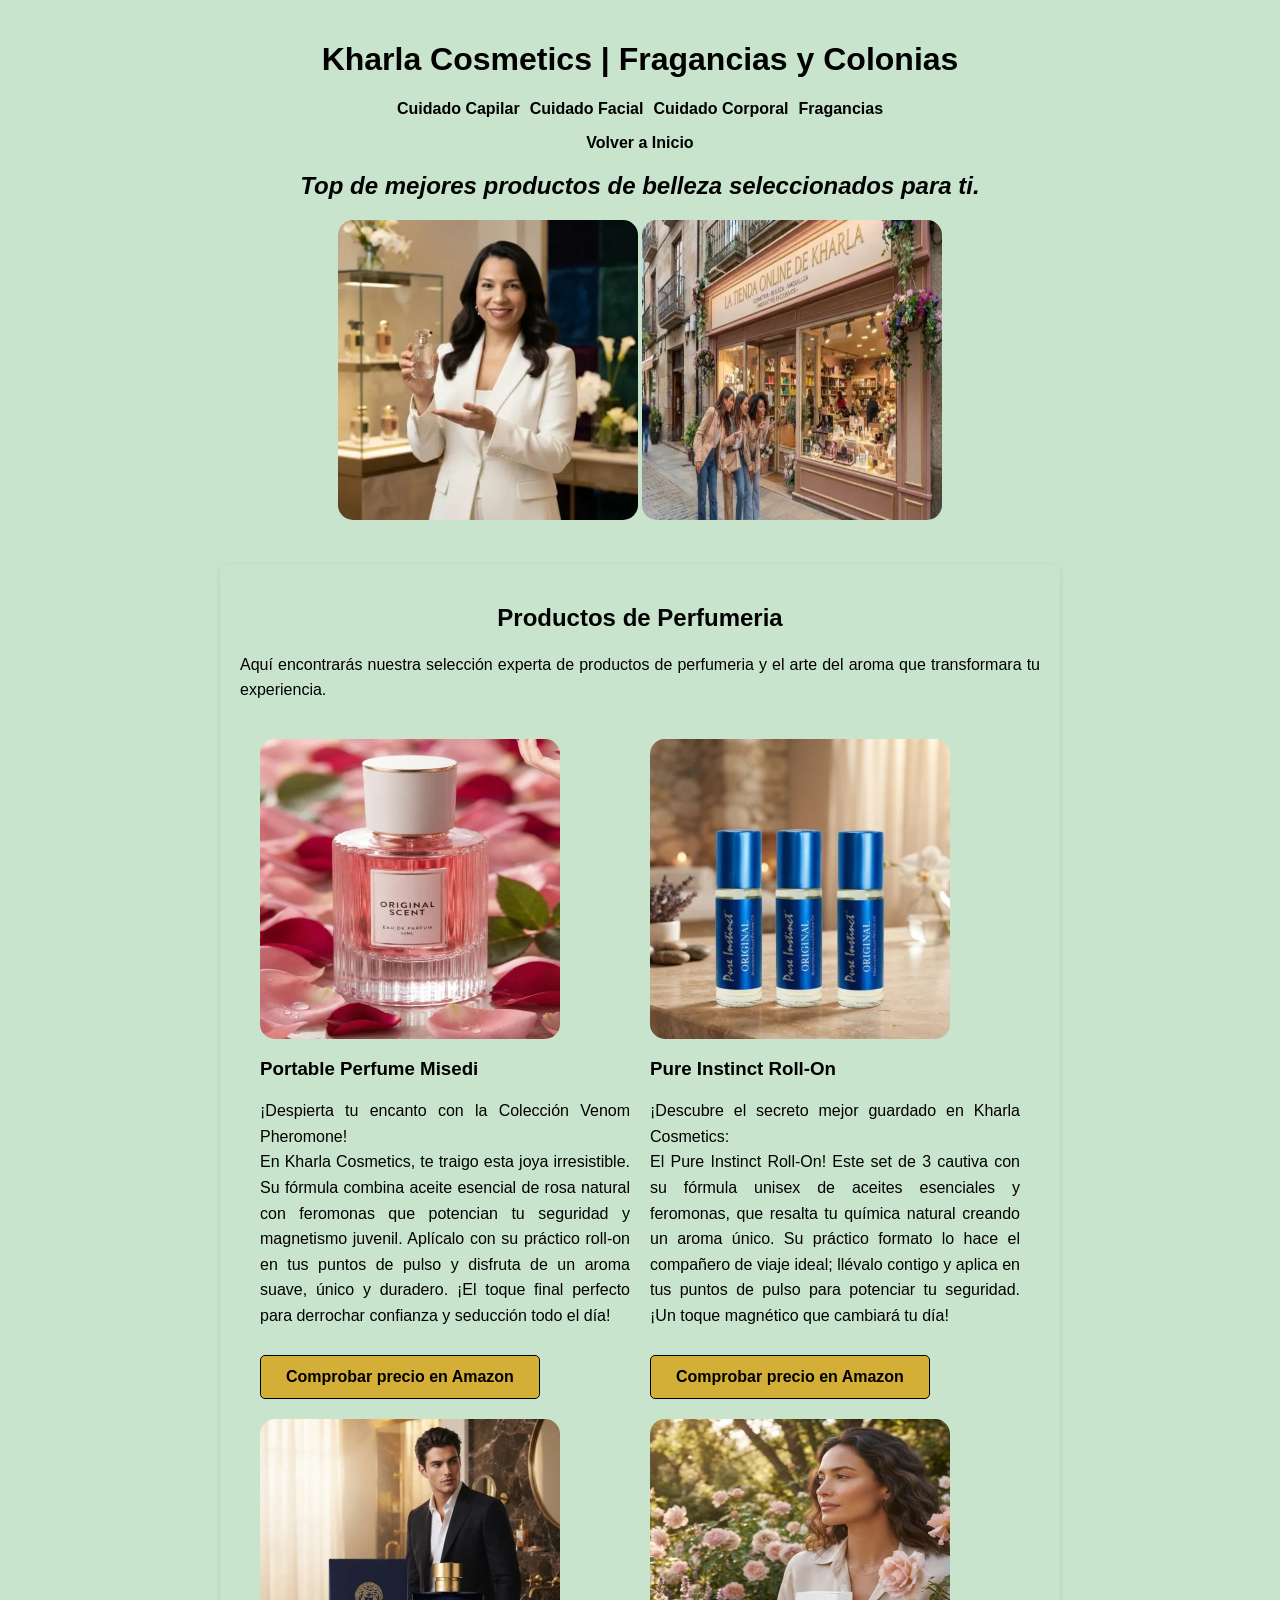
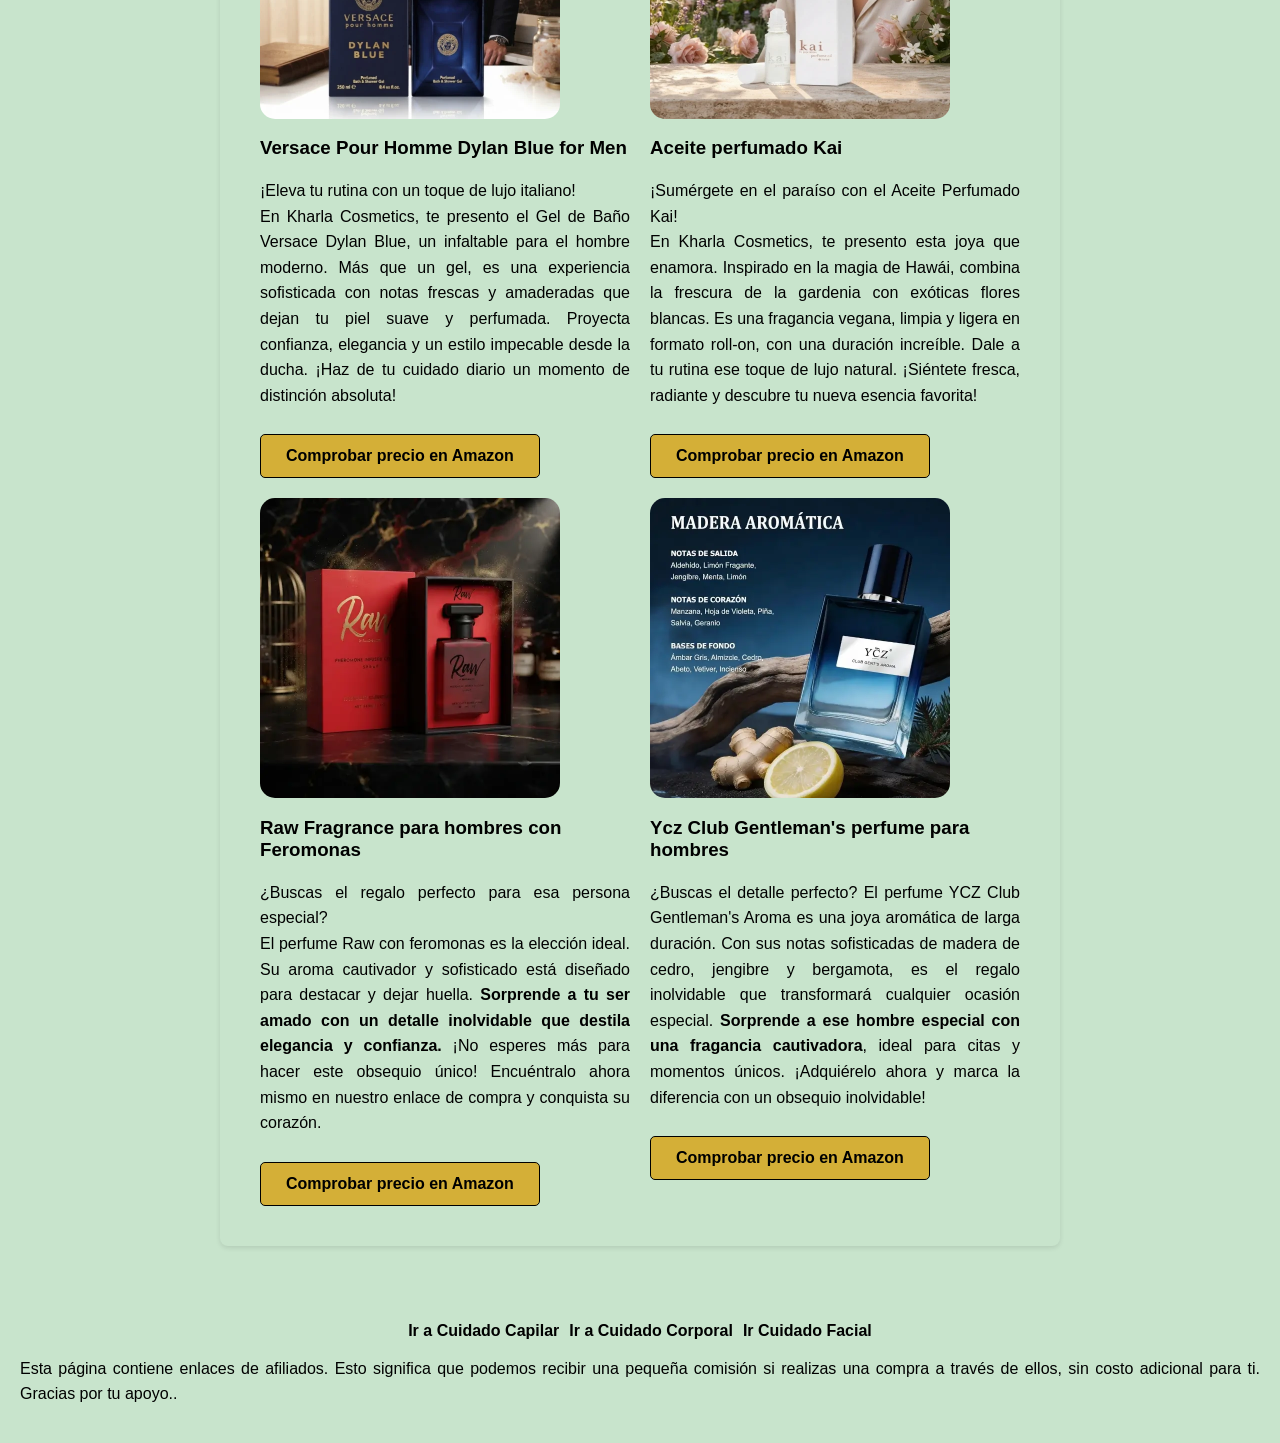
<file: fragancias.html>
<!DOCTYPE html>
<html lang="es">
<head>
    <meta charset="UTF-8">
    <meta name="viewport" content="width=device-width, initial-scale=1.0">
    <meta name="description" content="Descubre en Kharla Cosmetics nuestra selección experta de productos de belleza. Filtramos lo mejor en fragancias y colonias para simplificar tu rutina.">
    <meta name="google-site-verification" content="ZRGFq0QfEUeuCboebsMcqCSPV9hHCAN7hBQcDXi5OFU" />
    <title>Kharla Cosmetics | Fragancias</title>
    <link rel="stylesheet" href="style.css">
</head>
<body>

    <header>
        <h1>Kharla Cosmetics | Fragancias y Colonias</h1>
        <nav>
            <ul>
                <li><a href="capilar.html">Cuidado Capilar</a></li>
                <li><a href="facial.html">Cuidado Facial</a></li>
                <li><a href="corporal.html">Cuidado Corporal</a></li>
                <li><a href="fragancias.html">Fragancias</a></li>
            </ul>
            <ul>
                <li><a href="index.html">Volver a Inicio</a></li>
            </ul>
        </nav>
        <h2><em>Top de mejores productos de belleza seleccionados para ti.</em></h2>
        
        <div class="imagenes-container">
            <img src="imagenes/kharla_perfume.webp" width="300" height="300" alt="fotografía de kharla">
            <img src="imagenes/tienda_online.webp" width="300" height="300" alt="la tienda online de Kharla">
        </div>
    </header>

    <main>
        <section>
            <h2>Productos de Perfumeria</h2>
            <p>Aquí encontrarás nuestra selección experta de productos de perfumeria y el arte del aroma que transformara tu experiencia.</p>
            
            <div class="productos-grid">
                <article class="producto">
                    <img src="imagenes/perfumemisedi.webp" width="300" height="300" alt="presentación del perfume misedi">
                    <h3>Portable Perfume Misedi</h3>
                    <p>¡Despierta tu encanto con la Colección Venom Pheromone!<br>
                     En Kharla Cosmetics, te traigo esta joya irresistible. Su fórmula combina aceite esencial de rosa natural con feromonas que potencian tu seguridad y magnetismo juvenil. Aplícalo con su práctico roll-on en tus puntos de pulso y disfruta de un aroma suave, único y duradero. ¡El toque final perfecto para derrochar confianza y seducción todo el día!</p>

                    <a href="https://amzn.to/44jsgo1" class="boton-compra" target="_blank" rel="noopener noreferrer sponsored">Comprobar precio en Amazon</a>
                </article>
                <article class="producto">
                    <img src="imagenes/pureinstint.webp" width="300" height="300" alt="presentacion del producto pure instint roll-on">
                    <h3>Pure Instinct Roll-On</h3>
                    <p>¡Descubre el secreto mejor guardado en Kharla Cosmetics:<br>
                     El Pure Instinct Roll-On! Este set de 3 cautiva con su fórmula unisex de aceites esenciales y feromonas, que resalta tu química natural creando un aroma único. Su práctico formato lo hace el compañero de viaje ideal; llévalo contigo y aplica en tus puntos de pulso para potenciar tu seguridad. ¡Un toque magnético que cambiará tu día!</p>
                    
                    <a href="https://amzn.to/4vQoTRs" class="boton-compra" target="_blank" rel="noopener noreferrer sponsored">Comprobar precio en Amazon</a>
                </article>
                <article class="producto">
                    <img src="imagenes/versace.webp" width="300" height="300" alt="presentación de la colonia versace">
                    <h3>Versace Pour Homme Dylan Blue for Men</h3>
                    <p>¡Eleva tu rutina con un toque de lujo italiano!<br> 
                    En Kharla Cosmetics, te presento el Gel de Baño Versace Dylan Blue, un infaltable para el hombre moderno. Más que un gel, es una experiencia sofisticada con notas frescas y amaderadas que dejan tu piel suave y perfumada. Proyecta confianza, elegancia y un estilo impecable desde la ducha. ¡Haz de tu cuidado diario un momento de distinción absoluta!</p>
                    
                    <a href="https://amzn.to/44qgatf" class="boton-compra" target="_blank" rel="noopener noreferrer sponsored">Comprobar precio en Amazon</a>
                </article>
                <article class="producto">
                    <img src="imagenes/kai.webp" width="300" height="300" alt="presentación del aceite perfumado kai">
                    <h3>Aceite perfumado Kai</h3>
                    <p>¡Sumérgete en el paraíso con el Aceite Perfumado Kai!<br>
                     En Kharla Cosmetics, te presento esta joya que enamora. Inspirado en la magia de Hawái, combina la frescura de la gardenia con exóticas flores blancas. Es una fragancia vegana, limpia y ligera en formato roll-on, con una duración increíble. Dale a tu rutina ese toque de lujo natural. ¡Siéntete fresca, radiante y descubre tu nueva esencia favorita!</p>
                    
                    <a href="https://amzn.to/4bw8F7N" class="boton-compra" target="_blank" rel="noopener noreferrer sponsored">Comprobar precio en Amazon</a>
                </article>
                 <article class="producto">
                  <img src="imagenes/raw_fragance.webp" width="300" height="300" alt="Raw Fragrance para hombres con Feromonas" loading="lazy"> 
                   <h3>Raw Fragrance para hombres con Feromonas</h3> 
                   <p>¿Buscas el regalo perfecto para esa persona especial?<br>
                    El perfume Raw con feromonas es la elección ideal. Su aroma cautivador y sofisticado está diseñado para destacar y dejar huella. <strong>Sorprende a tu ser amado con un detalle inolvidable que destila elegancia y confianza.</strong> ¡No esperes más para hacer este obsequio único! Encuéntralo ahora mismo en nuestro enlace de compra y conquista su corazón.</p>
                     <a href="https://amzn.to/4gFbQxB" class="boton-compra" aria-label="Comprobar precio de Raw Fragrance para hombres con Feromonas en Amazon" target="_blank" rel="noopener noreferrer sponsored">Comprobar precio en Amazon</a>
                </article>
                
                 <article class="producto">
                  <img src="imagenes/ycz_perfume_club.webp" width="300" height="300" alt="Ycz Club Gentleman's perfume para hombres" loading="lazy"> 
                   <h3>Ycz Club Gentleman's perfume para hombres</h3> 
                   <p>¿Buscas el detalle perfecto? El perfume YCZ Club Gentleman's Aroma es una joya aromática de larga duración. Con sus notas sofisticadas de madera de cedro, jengibre y bergamota, es el regalo inolvidable que transformará cualquier ocasión especial. <strong>Sorprende a ese hombre especial con una fragancia cautivadora</strong>, ideal para citas y momentos únicos. ¡Adquiérelo ahora y marca la diferencia con un obsequio inolvidable!</p>
                     <a href="https://amzn.to/3RDDrFc" class="boton-compra" aria-label="Comprobar precio del Perfume Ycz Club Gentleman's en Amazon" target="_blank" rel="noopener noreferrer sponsored">Comprobar precio en Amazon</a>
                </article>
            </div>
        </section>
    </main>
     <footer>
     <nav class="footer-nav">
        <ul>
            <li><a href="corporal.html">Ir a Cuidado Capilar</a></li>
            <li><a href="facial.html">Ir a Cuidado Corporal</a></li>
            <li><a href="fragancias.html">Ir Cuidado Facial</a></li>
        </ul>
         <p>Esta página contiene enlaces de afiliados. Esto significa que podemos recibir una pequeña comisión si realizas una compra a través de ellos, sin costo adicional para ti. Gracias por tu apoyo..</p>
    </nav>
    </footer>
     <script type="text/javascript">
    (function(c,l,a,r,i,t,y){
        c[a]=c[a]||function(){(c[a].q=c[a].q||[]).push(arguments)};
        t=l.createElement(r);t.async=1;t.src="https://www.clarity.ms/tag/"+i;
        y=l.getElementsByTagName(r)[0];y.parentNode.insertBefore(t,y);
    })(window, document, "clarity", "script", "xkvlrad4sx");
</script>
</body>
</html>
</file>
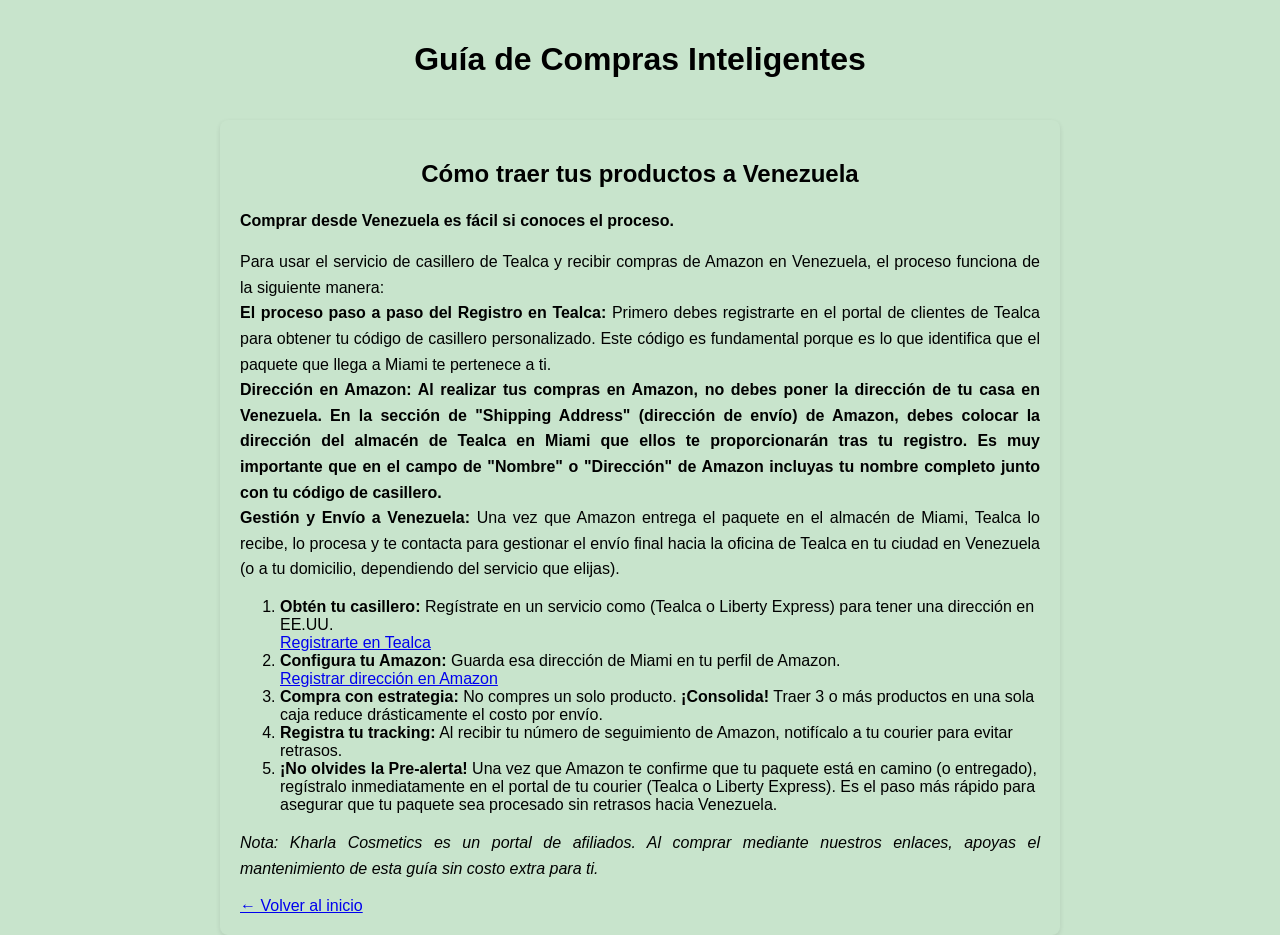
<file: guia_compras.html>
<!DOCTYPE html>
<html lang="es">
<head>
    <meta charset="UTF-8">
    <title>Guía de Compras Inteligentes | Kharla Cosmetics</title>
    <link rel="stylesheet" href="style.css">
    <script type="text/javascript">
    (function(c,l,a,r,i,t,y){
        c[a]=c[a]||function(){(c[a].q=c[a].q||[]).push(arguments)};
        t=l.createElement(r);t.async=1;t.src="https://www.clarity.ms/tag/"+i;
        y=l.getElementsByTagName(r)[0];y.parentNode.insertBefore(t,y);
    })(window, document, "clarity", "script", "xkvlrad4sx");
</script>
</head>
<body>
    <header>
        <h1>Guía de Compras Inteligentes</h1>
    </header>
    <main style="max-width: 800px; margin: 0 auto; padding: 20px;">
        <h2>Cómo traer tus productos a Venezuela</h2>
        <p><strong>Comprar desde Venezuela es fácil si conoces el proceso.</strong></p>
        <p>Para usar el servicio de casillero de Tealca y recibir compras de Amazon en Venezuela, el proceso funciona de la siguiente manera:<br>
            <strong>El proceso paso a paso del Registro en Tealca:</strong> Primero debes registrarte en el portal de clientes de Tealca para obtener tu código de casillero personalizado. Este código es fundamental porque es lo que identifica que el paquete que llega a Miami te pertenece a ti.<br>
              <strong>Dirección en Amazon: Al realizar tus compras en Amazon, no debes poner la dirección de tu casa en Venezuela. En la sección de "Shipping Address" (dirección de envío) de Amazon, debes colocar la dirección del almacén de Tealca en Miami que ellos te proporcionarán tras tu registro. Es muy importante que en el campo de "Nombre" o "Dirección" de Amazon incluyas tu nombre completo junto con tu código de casillero.<br>
              Gestión y Envío a Venezuela:</strong> Una vez que Amazon entrega el paquete en el almacén de Miami, Tealca lo recibe, lo procesa y te contacta para gestionar el envío final hacia la oficina de Tealca en tu ciudad en Venezuela (o a tu domicilio, dependiendo del servicio que elijas).</p>
        
        <ol>
            <li><strong>Obtén tu casillero:</strong> Regístrate en un servicio como (Tealca o Liberty Express) para tener una dirección en EE.UU.</li>
            <a href="https://www.tealca.com/" class="boton-registro" target="_blank" rel="noopener noreferrer">Registrarte en Tealca</a>
            <li><strong>Configura tu Amazon:</strong> Guarda esa dirección de Miami en tu perfil de Amazon.</li>
            <a href="https://www.amazon.com/" class="boton-registro" target="_blank" rel="noopener noreferrer">Registrar dirección en Amazon</a>
            <li><strong>Compra con estrategia:</strong> No compres un solo producto. <strong>¡Consolida!</strong> Traer 3 o más productos en una sola caja reduce drásticamente el costo por envío.</li>
            <li><strong>Registra tu tracking:</strong> Al recibir tu número de seguimiento de Amazon, notifícalo a tu courier para evitar retrasos.</li>
            <li><strong>¡No olvides la Pre-alerta!</strong> Una vez que Amazon te confirme que tu paquete está en camino (o entregado), regístralo inmediatamente en el portal de tu courier (Tealca o Liberty Express). Es el paso más rápido para asegurar que tu paquete sea procesado sin retrasos hacia Venezuela.</li>
        </ol>

        <p><em>Nota: Kharla Cosmetics es un portal de afiliados. Al comprar mediante nuestros enlaces, apoyas el mantenimiento de esta guía sin costo extra para ti.</em></p>
        
        <a href="index.html">← Volver al inicio</a>
    </main>
</body>
</html>
</file>
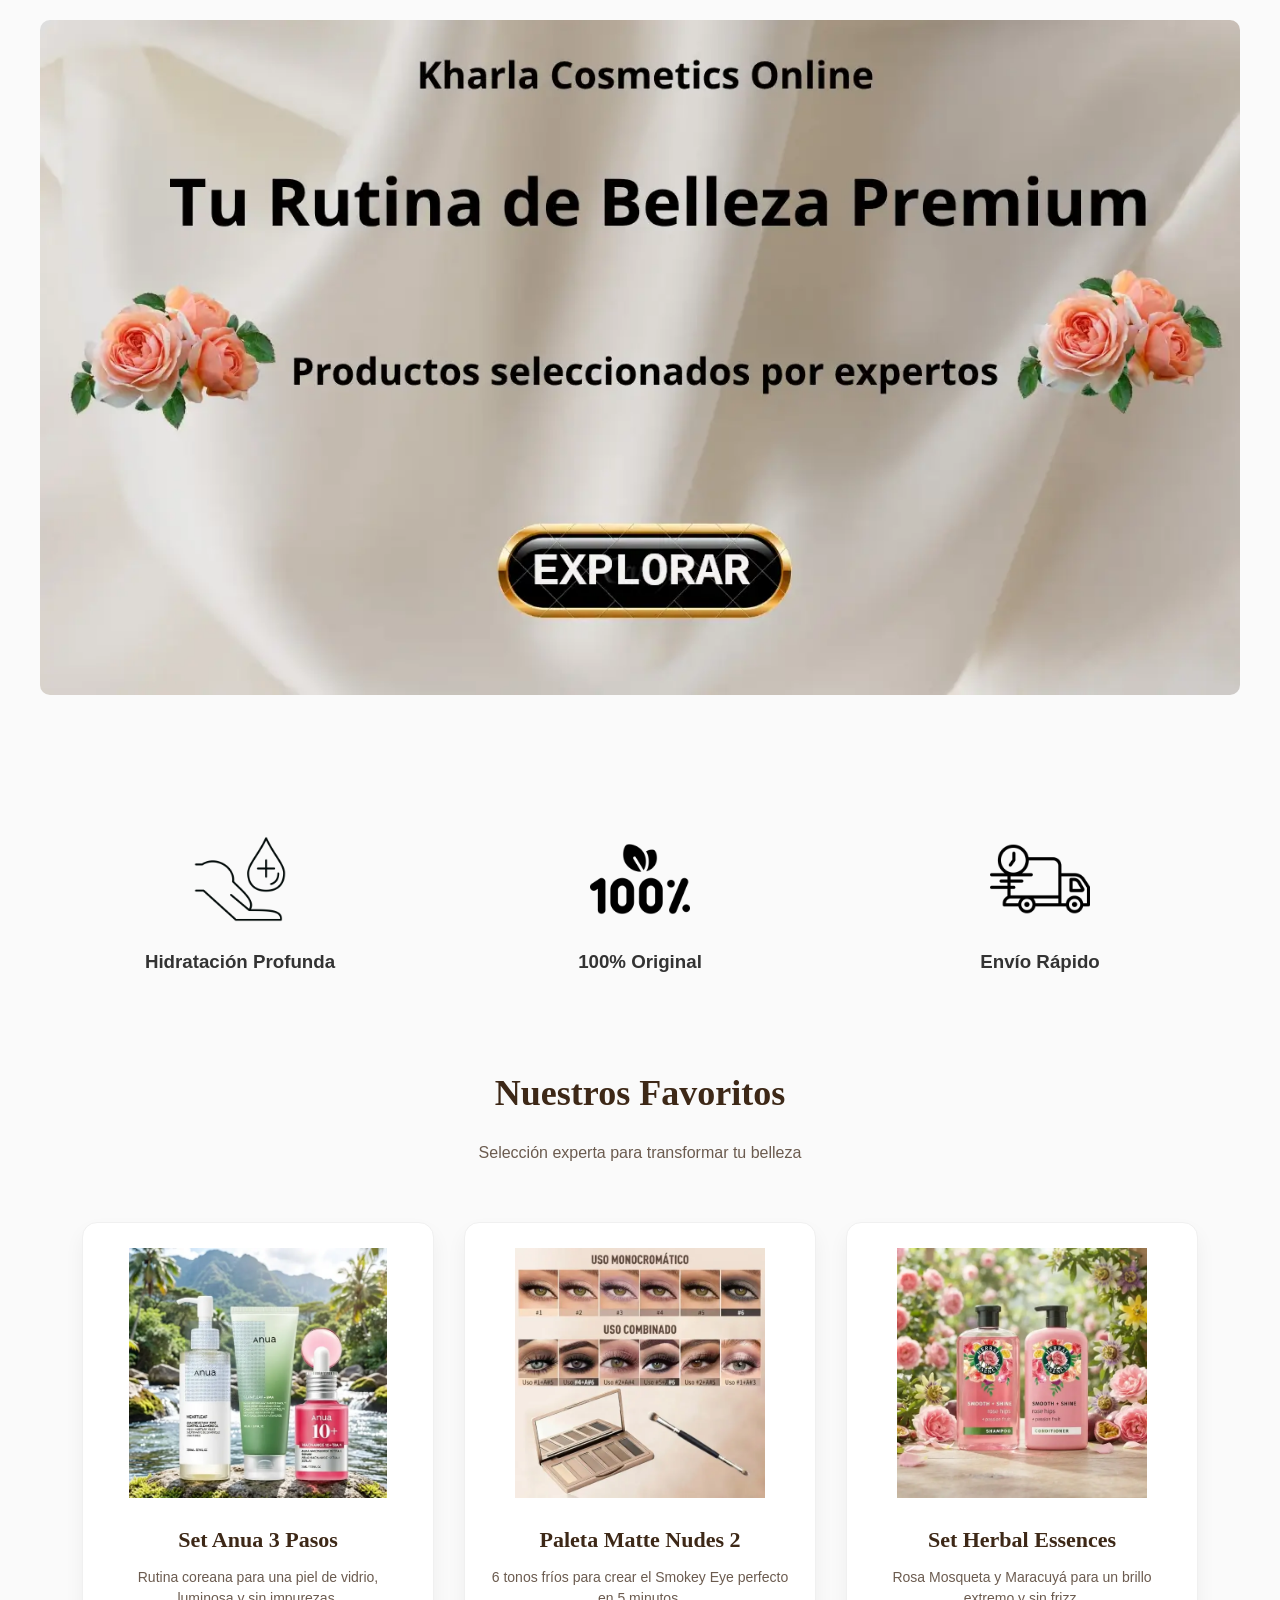
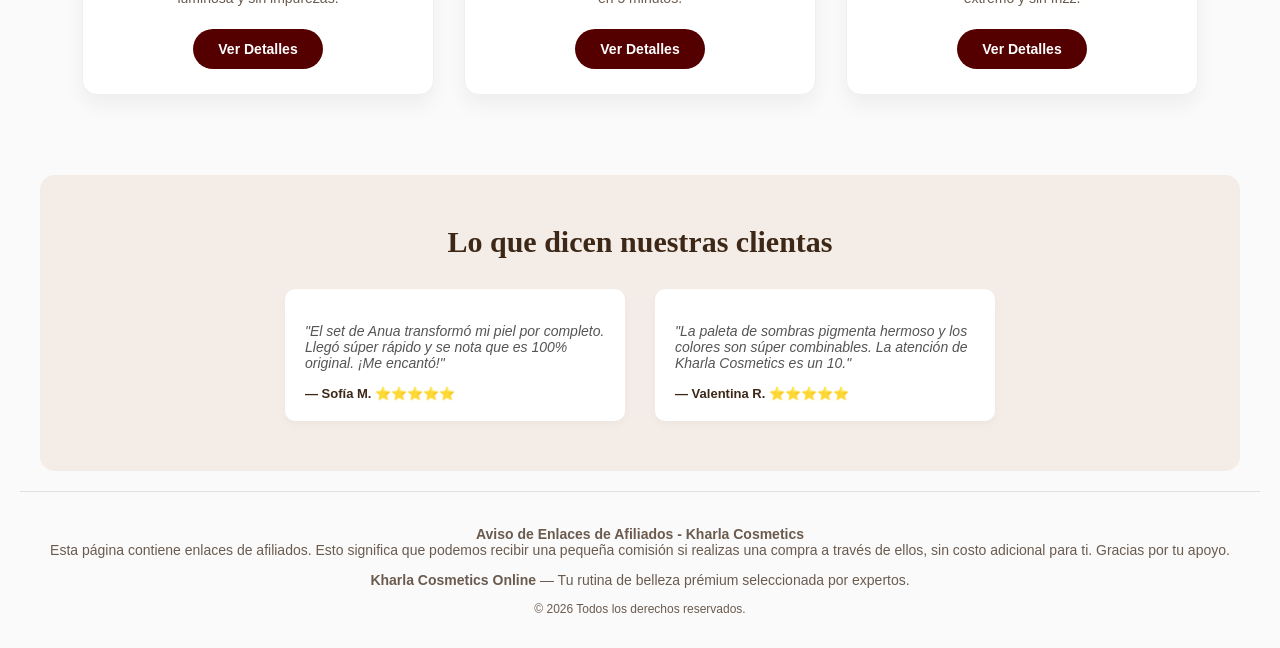
<file: landing1.html>
<!DOCTYPE html>
<html lang="es">
<head>
    <meta charset="UTF-8">
    <meta name="viewport" content="width=device-width, initial-scale=1.0">
    <title>Kharla Cosmetics | Nuestros Favoritos y Rutinas de Belleza</title>
    <meta name="description" content="Descubre productos de belleza seleccionados por expertos. Skincare, maquillaje y cuidado capilar de alta calidad.">
    
    <style>
        body { font-family: 'Helvetica Neue', Arial, sans-serif; margin: 0; padding: 0; color: #333; background-color: #fafafa; }
        .container { max-width: 1200px; margin: 0 auto; padding: 20px; }
        
        /* Banner Principal */
        .hero { text-align: center; margin-bottom: 40px; }
        .hero img { width: 100%; height: auto; border-radius: 10px; }
        
        /* Sección de Beneficios */
        .benefits { display: flex; justify-content: space-around; flex-wrap: wrap; text-align: center; margin: 50px 0; }
        .benefit-item { width: 30%; min-width: 250px; margin-bottom: 20px; }
        .benefit-item img { width: 100px; height: 100px; object-fit: contain; }
        
        /* Sección de Productos */
        .products { 
            display: flex; 
            justify-content: center; 
            flex-wrap: wrap; 
            gap: 30px; 
            padding: 20px;
        }
        
        .product-card { 
            background: white; 
            padding: 25px; 
            border-radius: 15px; 
            box-shadow: 0 10px 20px rgba(0,0,0,0.05);
            width: 300px; 
            text-align: center; 
            transition: transform 0.3s ease, box-shadow 0.3s ease;
            border: 1px solid #f0f0f0;
        }

        .product-card:hover {
            transform: translateY(-10px);
            box-shadow: 0 15px 30px rgba(0,0,0,0.1);
        }

        .product-card img { 
            width: 100%; 
            height: 250px; 
            object-fit: contain; 
            border-radius: 10px; 
            margin-bottom: 15px;
        }

        .product-card h3 {
            font-family: 'Times New Roman', serif;
            color: #3D2817;
            margin: 10px 0;
            font-size: 22px;
        }

        .product-card p {
            color: #6B5B4F;
            font-size: 14px;
            line-height: 1.5;
            margin-bottom: 20px;
        }

        .btn-small { 
            background-color: #550000; 
            color: white; 
            padding: 12px 25px; 
            text-decoration: none; 
            border-radius: 25px; 
            font-weight: bold;
            font-size: 14px;
            display: inline-block;
            transition: background-color 0.3s ease;
        }

        .btn-small:hover {
            background-color: #A66D57;
        }

        /* Testimonios */
        .testimonials {
            background-color: #f4ece6;
            padding: 50px 20px;
            margin-top: 60px;
            border-radius: 15px;
            text-align: center;
        }
        .testimonial-grid {
            display: flex;
            justify-content: center;
            flex-wrap: wrap;
            gap: 30px;
            margin-top: 30px;
        }
        .testimonial-card {
            background: white;
            padding: 20px;
            border-radius: 10px;
            width: 300px;
            box-shadow: 0 4px 10px rgba(0,0,0,0.03);
            text-align: left;
        }
        .testimonial-card p {
            font-style: italic;
            color: #555;
            font-size: 14px;
        }
        .testimonial-card span {
            display: block;
            margin-top: 15px;
            font-weight: bold;
            color: #3D2817;
            font-size: 13px;
        }

        /* Footer */
        footer {
            text-align: center;
            padding: 40px 20px;
            margin-top: 60px;
            border-top: 1px solid #e0e0e0;
            color: #6B5B4F;
            font-size: 14px;
        }
    </style>
</head>
<body>

    <header class="hero container">
        <a href="https://ciromellado.github.io/Kharla_Cosmetics_Online/">
            <img src="img/hero_banner.webp" alt="Banner Kharla Cosmetics" width="1160" height="400" fetchpriority="high">
        </a>
    </header>

    <main class="container">
        <section class="benefits">
            <div class="benefit-item">
                <img src="img/icono-hidratacion.webp" alt="Hidratación" width="100" height="100">
                <h3>Hidratación Profunda</h3>
            </div>
            <div class="benefit-item">
                <img src="img/icono-original.webp" alt="Original" width="100" height="100">
                <h3>100% Original</h3>
            </div>
            <div class="benefit-item">
                <img src="img/icono-envio.webp" alt="Envío" width="100" height="100">
                <h3>Envío Rápido</h3>
            </div>
        </section>

        <section>
            <h2 style="text-align: center; font-family: 'Times New Roman', serif; color: #3D2817; margin-top: 60px; font-size: 36px;">Nuestros Favoritos</h2>
            <p style="text-align: center; color: #6B5B4F; margin-bottom: 40px;">Selección experta para transformar tu belleza</p>
            
            <div class="products">
                <div class="product-card">
                    <img src="img/anua3step.webp" alt="Set Anua 3 Pasos" width="250" height="250" loading="lazy">
                    <h3>Set Anua 3 Pasos</h3>
                    <p>Rutina coreana para una piel de vidrio, luminosa y sin impurezas.</p>
                    <a href="https://amzn.to/44oe1OE" class="btn-small" target="_blank" rel="noopener noreferrer sponsored">Ver Detalles</a>
                </div>

                <div class="product-card">
                    <img src="img/color_eye.webp" alt="Paleta de Sombras Nudes" width="250" height="250" loading="lazy">
                    <h3>Paleta Matte Nudes 2</h3>
                    <p>6 tonos fríos para crear el Smokey Eye perfecto en 5 minutos.</p>
                    <a href="https://amzn.to/4wbv42A" class="btn-small" target="_blank" rel="noopener noreferrer sponsored">Ver Detalles</a>
                </div>

                <div class="product-card">
                    <img src="img/herbal_essence.webp" alt="Shampoo Herbal Essences" width="250" height="250" loading="lazy">
                    <h3>Set Herbal Essences</h3>
                    <p>Rosa Mosqueta y Maracuyá para un brillo extremo y sin frizz.</p>
                    <a href="https://amzn.to/4pzFRkL" class="btn-small" target="_blank" rel="noopener noreferrer sponsored">Ver Detalles</a>
                </div>
            </div>
        </section>

        <section class="testimonials">
            <h2 style="font-family: 'Times New Roman', serif; color: #3D2817; margin-top: 0; font-size: 30px;">Lo que dicen nuestras clientas</h2>
            <div class="testimonial-grid">
                <div class="testimonial-card">
                    <p>"El set de Anua transformó mi piel por completo. Llegó súper rápido y se nota que es 100% original. ¡Me encantó!"</p>
                    <span>— Sofía M. ⭐⭐⭐⭐⭐</span>
                </div>
                <div class="testimonial-card">
                    <p>"La paleta de sombras pigmenta hermoso y los colores son súper combinables. La atención de Kharla Cosmetics es un 10."</p>
                    <span>— Valentina R. ⭐⭐⭐⭐⭐</span>
                </div>
            </div>
        </section>
    </main>

    <footer class="container">
        <p><strong>Aviso de Enlaces de Afiliados - Kharla Cosmetics</strong><br>
        Esta página contiene enlaces de afiliados. Esto significa que podemos recibir una pequeña comisión si realizas una compra a través de ellos, sin costo adicional para ti. Gracias por tu apoyo.</p>
        <p><strong>Kharla Cosmetics Online</strong> — Tu rutina de belleza prémium seleccionada por expertos.</p>
        <p style="font-size: 12px; margin-top: 10px;">© 2026 Todos los derechos reservados.</p>
    </footer>

</body>
</html>
</file>
<file: style.css>
body {
    font-family: Arial, sans-serif;
    margin: 0;
    padding: 0;
    background-color: #c8e4cc;
}

header nav ul li a {
    padding: 5px 0px; /* Ajusta el primer número (arriba/abajo) y el segundo (lados) */
}

header {
    background-color: #c8e4cc;
    color: white;
    padding: 20px;
    text-align: center;
}

nav ul {
    list-style: none;
    padding: 0;
    display: flex;
    justify-content: center;
    gap: 10px; /* <--- Cambia 20px por 10px o incluso 5px para que estén más juntos */
}

nav a {
    color: white;
    text-decoration: none;
    font-weight: bold;
}

nav a:hover {
    text-decoration: underline;
}

main {
    max-width: 800px; /* Ajustado para que el texto sea legible */
    margin: 20px auto;
    padding: 20px;
    background: #c8e4cc;
    border-radius: 8px;
    box-shadow: 0 2px 5px rgba(0,0,0,0.1);
}


.imagenes-container {
    margin-top: 20px;
}

footer {
    background-color: #c8e4cc;
    color: white;
    text-align: center;
    padding: 20px;
    margin-top: 40px;
}

/* Cambiar color de h1 y h2 */
h1, h2 {
    color: #000000;
    text-align: center;
}

p {
    color: #000000;
    text-align: justify; /* Esto asegura que solo los párrafos se justifiquen */
    line-height: 1.6;
}
/* Cambiar color de los enlaces dentro de la lista ul (navegación) */
nav ul li a {
    color: #000000; /* Este es el color actual (negro). Cámbialo aquí. */
    text-decoration: none;
    font-weight: bold;
}

/* Cambiar color cuando pasas el mouse por encima (hover) */
nav ul li a:hover {
    color: #0a34f0; /* Puedes cambiar este color para el efecto al pasar el mouse */
    text-decoration: underline;
}
img {
    border-radius: 15px; /* Ajusta el número para más o menos redondez */
}
.seccion-departamentos {
    background-color: #c8e4cc; /* Un verde muy suave, que da elegancia */
    padding: 10px 5px;       /* Espacio interno para que no se vea apretado */
    margin: 20px 0;           /* Espacio externo para separarlo de otros elementos */
    border-radius: 10px;      /* Bordes redondeados suaves para que combine con tus imágenes */
    text-align: center;       /* Asegura que el título y el grid estén centrados */
}
.categorias-grid {
    display: flex;
    justify-content: center;
    gap: 20px;
    flex-wrap: wrap; /* Esto es lo que permite que bajen de fila si no caben */
    margin: 20px 0;
}

.categorias-grid figure {
    flex: 0 0 22%; /* 22% de ancho para que quepan 4 en una fila */
    margin: 0;
    text-align: center;
}

.categorias-grid figure img {
    width: 100%;    /* La imagen ocupa el 100% del espacio de su contenedor */
    height: 200px;  /* Altura fija para uniformidad */
    object-fit: cover; /* Recorta la imagen para que no se deforme */
    border-radius: 15px;
}

/* RESPONSIVE: Cuando la pantalla sea pequeña (móviles) */
@media (max-width: 768px) {
    .categorias-grid figure {
        flex: 0 0 45%; /* Ahora ocupan el 45%, permitiendo 2 en cada fila */
    }
}
/* Estilo para el contenedor de la cuadrícula */
.productos-grid {
    display: grid;
    /* Crea dos columnas de igual tamaño */
    grid-template-columns: 1fr 1fr; 
    /* Espacio entre las columnas */
    gap: 20px; 
    /* Margen exterior para que no toque los bordes */
    padding: 20px;
}

/* Opcional: Estilo para que las imágenes se adapten al contenedor */
.producto img {
    max-width: 100%;
    height: auto;
    display: block;
}
@media (max-width: 768px) {
    /* Esto hace que los productos se apilen verticalmente */
    .productos-grid {
        grid-template-columns: 1fr; 
    }

    /* Opcional: Ajusta el padding para que aproveche mejor el ancho del móvil */
    .productos-grid {
        padding: 10px;
    }
}
.boton-compra {
    display: inline-block;
    padding: 12px 25px;
    background-color: #d4af37; /* Un color dorado elegante, ideal para cosmética */
    color: #000000;
    text-decoration: none;
    font-weight: bold;
    border-radius: 5px; /* Bordes redondeados */
    text-align: center;
    transition: background-color 0.3s ease; /* Un efecto suave al pasar el mouse */
    border: 1px solid #000000;
    cursor: pointer;
    font-size: 16px;
    margin-top: 10px;
}

/* Efecto al pasar el mouse por encima */
.boton-compra:hover {
    background-color: #b8962d; /* Un tono un poco más oscuro al pasar el mouse */
}
.btn-small { 
            background-color: #556B2F; 
            color: white; 
            padding: 12px 25px; 
            text-decoration: none; 
            border-radius: 25px; 
            font-weight: bold;
            font-size: 14px;
            display: inline-block;
            transition: background-color 0.3s ease;
  .btn-small:hover {
            background-color: #A66D57;
        }
</file>
